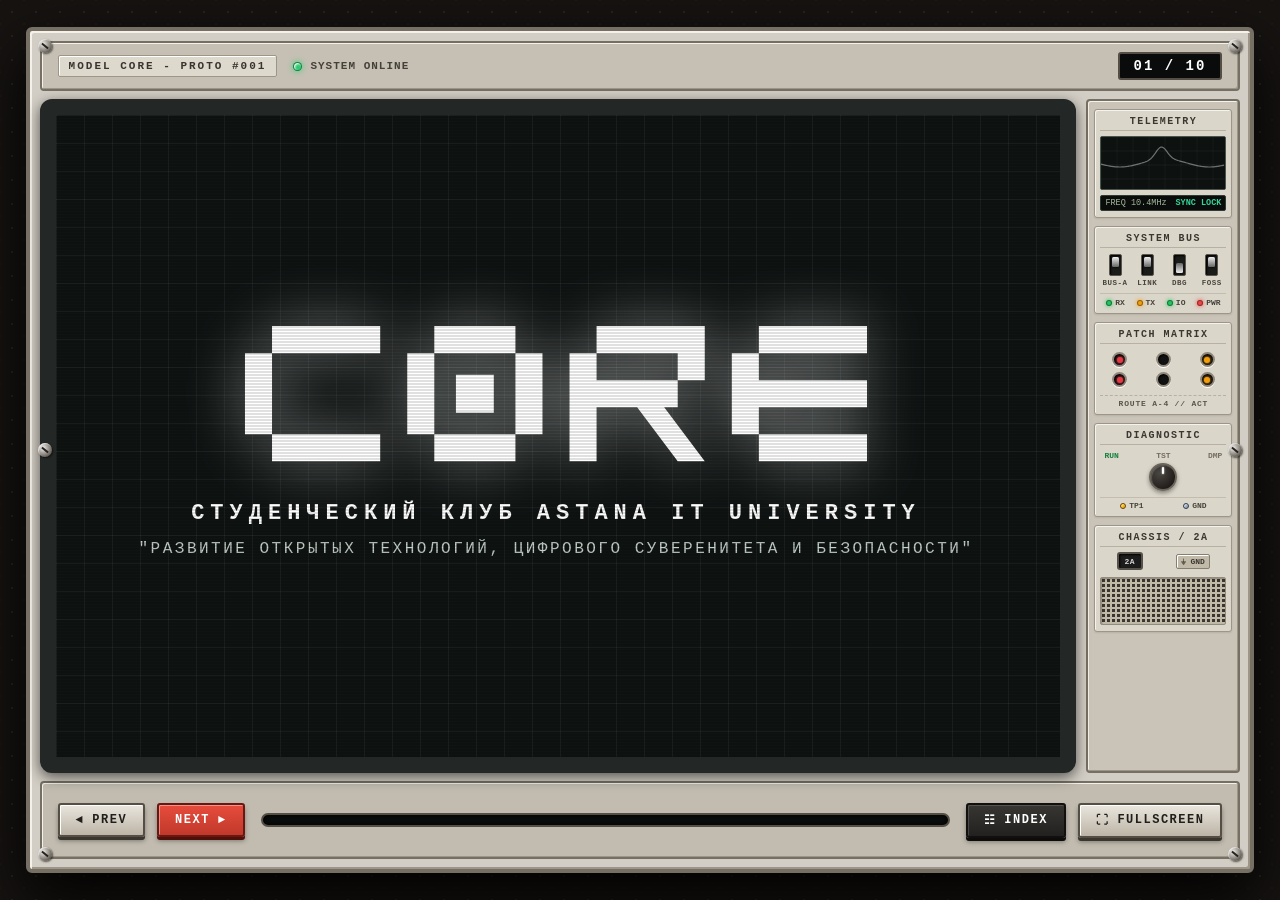
<file: activities/club_introduction/index.html>
<!DOCTYPE html>
<html lang="en">
<head>
  <meta charset="UTF-8">
  <meta name="viewport" content="width=device-width, initial-scale=1.0">
  <title>CORE AITU // Mainframe Introduction Presentation</title>
  <!-- Embedded stylesheet; edit presentation styles here. -->
  <style id="presentation-styles">
/* ==========================================================================
   CORE AITU RETRO-MAINFRAME PRESENTATION STYLESHEET (v2)
   Faithful to reference mainframe hardware:
   - Heavy industrial beige/grey cabinet with rivets, vents, and red rotary knobs
   - Bulky extruded CRT monitor bezel (no obstructive corner shadows)
   - High-contrast Monochrome White & Slate Black terminal display
   - Signal Red telemetry accents
   - Clean, crisp, ultra-readable monospace typography
   ========================================================================== */

:root {
  /* Industrial Chassis */
  --c-case-bg: #d3cec5;
  --c-case-dark: #b8b2a7;
  --c-case-border: #756f64;
  --c-case-seam: #5a544a;
  --c-bevel-light: #f4f1ea;
  --c-bevel-dark: #9c9588;

  /* CRT Screen Theme (Black & White / Slate Palette) */
  --c-crt-bg: #0f1413;
  --c-crt-grid: rgba(255, 255, 255, 0.05);
  --c-crt-grid-subtle: rgba(180, 210, 200, 0.04);
  --c-crt-white: #ffffff;
  --c-crt-text-dim: #c5d1cb;
  --c-crt-muted: #7e8f87;
  --c-crt-border: rgba(255, 255, 255, 0.22);
  --c-crt-border-subtle: rgba(255, 255, 255, 0.12);

  /* Hardware Accents */
  --c-red: #d63031;
  --c-red-bright: #e63946;
  --c-red-dark: #8b1e1f;
  --c-led-green: #2ecc71;
  --c-screw: #6a645c;

  /* Typography */
  --font-mono: "Consolas", "Courier New", "Liberation Mono", monospace;
}

* {
  box-sizing: border-box;
  margin: 0;
  padding: 0;
  user-select: none;
}

html, body {
  width: 100%;
  height: 100%;
  overflow: hidden;
  background-color: #161311;
  background-image: 
    radial-gradient(#27221e 1px, transparent 1px),
    radial-gradient(#1c1815 1px, #161311 1px);
  background-size: 24px 24px;
  background-position: 0 0, 12px 12px;
  font-family: var(--font-mono);
  color: var(--c-crt-white);
  display: flex;
  align-items: center;
  justify-content: center;
}

/* ==========================================================================
   Mainframe Cabinet Assembly (Responsive 16:9 Frame)
   ========================================================================== */
#mainframe-app {
  width: 96vw;
  height: 94vh;
  max-width: 1740px;
  max-height: 980px;
  position: relative;
  display: flex;
  flex-direction: column;
  background: var(--c-case-bg);
  border: 4px solid var(--c-case-border);
  box-shadow: 
    0 25px 60px rgba(0, 0, 0, 0.9),
    inset 2px 2px 0 var(--c-bevel-light),
    inset -2px -2px 0 var(--c-bevel-dark);
  border-radius: 6px;
  padding: 10px;
  overflow: hidden;
}

/* Industrial Slotted Screws / Rivets */
.screw {
  position: absolute;
  width: 14px;
  height: 14px;
  border-radius: 50%;
  background: radial-gradient(circle at 35% 35%, #f0ede8, var(--c-screw) 70%, #2b2824);
  box-shadow: inset 1px 1px 1px #ffffffaa, 1px 1px 2px rgba(0, 0, 0, 0.6);
  z-index: 100;
}
.screw::after {
  content: "";
  position: absolute;
  top: 6px;
  left: 3px;
  width: 8px;
  height: 2px;
  background: #25221e;
  transform: rotate(40deg);
}
.screw.top-left { top: 8px; left: 8px; }
.screw.top-right { top: 8px; right: 8px; }
.screw.bottom-left { bottom: 8px; left: 8px; }
.screw.bottom-right { bottom: 8px; right: 8px; }
.screw.mid-left { top: 50%; left: 8px; transform: translateY(-50%); }
.screw.mid-right { top: 50%; right: 8px; transform: translateY(-50%); }

/* ==========================================================================
   Cabinet Header Strip
   ========================================================================== */
.mainframe-header {
  height: 50px;
  background: #c6c0b4;
  border: 2px solid var(--c-case-border);
  border-radius: 4px;
  display: flex;
  align-items: center;
  justify-content: space-between;
  padding: 0 16px;
  margin-bottom: 8px;
  box-shadow: inset 1px 1px 0 var(--c-bevel-light), inset -1px -1px 0 var(--c-bevel-dark);
}

.header-left {
  display: flex;
  align-items: center;
  gap: 16px;
}

.model-plate {
  font-size: 11px;
  letter-spacing: 2px;
  font-weight: 700;
  color: #38342f;
  background: #ded9cd;
  padding: 4px 10px;
  border: 1px solid #9c9588;
  border-radius: 2px;
  box-shadow: inset 1px 1px 0 #fff;
  text-transform: uppercase;
}

.system-status {
  display: flex;
  align-items: center;
  gap: 8px;
  font-size: 11px;
  color: #454039;
  font-weight: 700;
  letter-spacing: 1px;
}

.led-indicator {
  width: 9px;
  height: 9px;
  border-radius: 50%;
  border: 1px solid rgba(0, 0, 0, 0.4);
}
.led-indicator.online {
  background: var(--c-led-green);
  box-shadow: 0 0 6px var(--c-led-green), inset 1px 1px 2px #fff;
}
.led-indicator.red {
  background: var(--c-red-bright);
  box-shadow: 0 0 6px var(--c-red-bright), inset 1px 1px 2px #fff;
}

.header-center {
  display: flex;
  align-items: center;
}

.brand-badge {
  font-size: 16px;
  font-weight: 900;
  letter-spacing: 4px;
  color: #1e1b18;
  background: #dbd5c9;
  padding: 4px 18px;
  border: 2px solid #544e45;
  border-radius: 3px;
  box-shadow: 0 1px 3px rgba(0,0,0,0.15);
}
.brand-badge span {
  color: var(--c-red-bright);
}

.header-right {
  display: flex;
  align-items: center;
  gap: 14px;
}

.slide-counter-display {
  background: #090c0b;
  color: #ffffff;
  border: 2px solid #544e45;
  border-radius: 3px;
  padding: 4px 14px;
  font-size: 14px;
  letter-spacing: 2px;
  font-weight: bold;
}

/* ==========================================================================
   Cabinet Midsection (Wings + Center Bulky CRT)
   ========================================================================== */
.mainframe-body {
  flex: 1;
  display: flex;
  gap: 10px;
  min-height: 0;
  position: relative;
}

/* Side Hardware Panel (Telemetry, Inputs, Ventilation on Right Side) */
.mainframe-wing {
  width: 154px;
  background: #cac4b8;
  border: 2px solid var(--c-case-border);
  border-radius: 4px;
  padding: 8px 6px;
  display: flex;
  flex-direction: column;
  justify-content: flex-start;
  gap: 8px;
  box-shadow: inset 1px 1px 0 var(--c-bevel-light), inset -1px -1px 0 var(--c-bevel-dark);
  overflow-y: auto;
}

.wing-module {
  background: #dbd6ca;
  border: 1px solid #9c9588;
  border-radius: 3px;
  padding: 6px 5px;
  display: flex;
  flex-direction: column;
  gap: 5px;
  box-shadow: inset 1px 1px 0 rgba(255,255,255,0.7), 0 1px 2px rgba(0,0,0,0.1);
}

.module-title {
  font-size: 10px;
  font-weight: 700;
  letter-spacing: 1.5px;
  color: #3b3731;
  text-transform: uppercase;
  border-bottom: 1px solid #b8b1a3;
  padding-bottom: 3px;
  text-align: center;
}

.wing-canvas {
  width: 100%;
  height: 54px;
  background: #0d1210;
  border: 1px solid #4a544e;
  border-radius: 2px;
  display: block;
}

/* Module 1: Telemetry Frequency Readout */
.telemetry-readout {
  display: flex;
  justify-content: space-between;
  font-size: 8.5px;
  font-family: var(--font-mono);
  background: #090c0a;
  color: #a3b899;
  padding: 2px 4px;
  border-radius: 2px;
  border: 1px solid #2e3b33;
}
.readout-lock {
  color: #34d399;
  font-weight: bold;
}

/* Module 2: System Bus Toggle Switch Bank */
.bus-toggle-grid {
  display: grid;
  grid-template-columns: repeat(4, 1fr);
  gap: 3px;
  margin: 1px 0;
}

.toggle-item {
  display: flex;
  flex-direction: column;
  align-items: center;
  gap: 3px;
}

.toggle-switch {
  width: 13px;
  height: 22px;
  background: #1a1c1a;
  border: 1px solid #5a554c;
  border-radius: 2px;
  position: relative;
  box-shadow: inset 1px 1px 2px #000;
}

.toggle-switch::after {
  content: "";
  position: absolute;
  width: 7px;
  height: 10px;
  background: linear-gradient(180deg, #f0f0f0 0%, #aaa 50%, #666 100%);
  border-radius: 1.5px;
  left: 2px;
  box-shadow: 0 1px 2px rgba(0,0,0,0.5);
}

.toggle-switch.switch-up::after {
  top: 2px;
}

.toggle-switch.switch-down::after {
  bottom: 2px;
  background: linear-gradient(180deg, #666 0%, #aaa 50%, #f0f0f0 100%);
}

.toggle-label {
  font-size: 7.5px;
  font-weight: 700;
  color: #4a453d;
  font-family: var(--font-mono);
  letter-spacing: 0.5px;
}

/* Status LEDs */
.bus-led-row {
  display: flex;
  justify-content: space-around;
  align-items: center;
  border-top: 1px solid #c4bdaf;
  padding-top: 4px;
}

.mini-led-unit {
  display: flex;
  align-items: center;
  gap: 3px;
  font-size: 8px;
  font-weight: 700;
  color: #454039;
  font-family: var(--font-mono);
}

.mini-led {
  width: 6px;
  height: 6px;
  border-radius: 50%;
  border: 1px solid rgba(0,0,0,0.4);
}
.mini-led.led-green {
  background: #22c55e;
  box-shadow: 0 0 4px #22c55e;
}
.mini-led.led-amber {
  background: #f59e0b;
  box-shadow: 0 0 4px #f59e0b;
}
.mini-led.led-red {
  background: #ef4444;
  box-shadow: 0 0 4px #ef4444;
}

/* Module 3: Patch Matrix */
.patch-matrix-grid {
  display: grid;
  grid-template-columns: repeat(3, 1fr);
  gap: 5px;
  justify-items: center;
  padding: 3px 0;
}

.patch-socket {
  width: 15px;
  height: 15px;
  border-radius: 50%;
  background: #111;
  border: 2px solid #8e877a;
  box-shadow: inset 1px 1px 2px #000, 0 1px 0 #fff;
  position: relative;
}

.patch-socket.wired-red::after {
  content: "";
  position: absolute;
  top: 2.5px;
  left: 2.5px;
  width: 6px;
  height: 6px;
  border-radius: 50%;
  background: var(--c-red-bright);
  box-shadow: 0 0 3px var(--c-red-bright);
}

.patch-socket.wired-amber::after {
  content: "";
  position: absolute;
  top: 2.5px;
  left: 2.5px;
  width: 6px;
  height: 6px;
  border-radius: 50%;
  background: #f59e0b;
  box-shadow: 0 0 3px #f59e0b;
}

.patch-routing-text {
  font-size: 8px;
  font-family: var(--font-mono);
  font-weight: 700;
  color: #5a544a;
  text-align: center;
  letter-spacing: 0.8px;
  border-top: 1px dashed #b8b1a3;
  padding-top: 3px;
}

/* Module 4: Diagnostic Rotary Selector & Test Points */
.rotary-dial-container {
  display: flex;
  flex-direction: column;
  align-items: center;
  gap: 3px;
  padding: 1px 0;
}

.rotary-labels {
  display: flex;
  justify-content: space-between;
  width: 100%;
  font-size: 8px;
  font-weight: 700;
  font-family: var(--font-mono);
  color: #736c61;
  padding: 0 4px;
}
.dial-mark.active {
  color: #15803d;
  font-weight: 900;
}

.rotary-knob {
  width: 28px;
  height: 28px;
  border-radius: 50%;
  background: radial-gradient(circle at 35% 35%, #4a4742, #211e1c 70%, #121110);
  border: 2px solid #6b6459;
  box-shadow: 0 2px 4px rgba(0,0,0,0.4), inset 1px 1px 1px rgba(255,255,255,0.2);
  position: relative;
}

.knob-pointer {
  position: absolute;
  top: 2px;
  left: 50%;
  transform: translateX(-50%);
  width: 2px;
  height: 7px;
  background: #ffffff;
  border-radius: 1px;
  box-shadow: 0 0 2px #fff;
}

.test-points-row {
  display: flex;
  justify-content: space-around;
  width: 100%;
  border-top: 1px solid #c4bdaf;
  padding-top: 3px;
}

.test-point {
  display: flex;
  align-items: center;
  gap: 3px;
  font-size: 8px;
  font-family: var(--font-mono);
  font-weight: 700;
  color: #4a453d;
}

.tp-pin {
  width: 6px;
  height: 6px;
  border-radius: 50%;
  background: #eab308;
  border: 1px solid #713f12;
  box-shadow: inset 1px 1px 1px #fef08a;
}
.tp-pin.gnd {
  background: #94a3b8;
  border-color: #334155;
  box-shadow: inset 1px 1px 1px #e2e8f0;
}

/* Module 5: Chassis Fuse Bay & Cooling Grille */
.fuse-chassis-row {
  display: flex;
  justify-content: space-around;
  align-items: center;
  margin-bottom: 2px;
}

.fuse-socket {
  display: flex;
  align-items: center;
  justify-content: center;
  width: 26px;
  height: 18px;
  background: #1c1c1c;
  border: 2px solid #575249;
  border-radius: 3px;
  box-shadow: inset 1px 1px 2px #000;
}

.fuse-cap {
  font-size: 8px;
  font-family: var(--font-mono);
  font-weight: bold;
  color: #d4d4d4;
  letter-spacing: 0.5px;
}

.ground-lug {
  font-size: 8px;
  font-family: var(--font-mono);
  font-weight: bold;
  color: #3b3731;
  background: #c2baa9;
  border: 1px solid #857e72;
  padding: 2px 4px;
  border-radius: 2px;
  box-shadow: inset 1px 1px 0 #fff;
}

/* Perforated Dot Matrix Grille */
.perforated-grille {
  height: 48px;
  background-color: #c0baa9;
  background-image: radial-gradient(#3a362f 1.5px, transparent 1.5px);
  background-size: 5px 5px;
  border: 1px solid #928b7e;
  border-radius: 2px;
  box-shadow: inset 1px 1px 2px rgba(0,0,0,0.3);
}

/* ==========================================================================
   Bulky Molded CRT Monitor Bezel (Extruded & Chamfered Frame)
   No dark corner shadows - 100% clean legibility
   ========================================================================== */
.crt-unit {
  flex: 1;
  background: #1a1e1d;
  /* Bulky molded physical frame with highlight bevel on top/left, shadow on bottom/right */
  border: 16px solid #232827;
  border-radius: 12px;
  position: relative;
  overflow: hidden;
  box-shadow: 
    0 4px 14px rgba(0, 0, 0, 0.6),
    inset 2px 2px 0 #3a4240,
    inset -2px -2px 0 #121615;
  display: flex;
  flex-direction: column;
}

/* Subtle CRT scanline overlay only (NO dark corner shadows!) */
.crt-unit::before {
  content: " ";
  display: block;
  position: absolute;
  top: 0; left: 0; bottom: 0; right: 0;
  background: linear-gradient(rgba(255, 255, 255, 0) 50%, rgba(0, 0, 0, 0.12) 50%);
  background-size: 100% 3px;
  pointer-events: none;
  z-index: 20;
}

/* CRT Slide-Change Settled Phosphor Transition (calm & subtle) */
@keyframes crt-settle {
  0%   { opacity: 0.82; filter: brightness(1.15); }
  60%  { opacity: 0.95; filter: brightness(1.05); }
  100% { opacity: 1; filter: brightness(1); }
}

@keyframes crt-scanline-sweep {
  0%   { transform: translateY(-100%); opacity: 0.3; }
  100% { transform: translateY(220%); opacity: 0; }
}

.crt-transition .crt-screen-inner {
  animation: crt-settle 0.22s ease-out;
}

.crt-transition::after {
  content: "";
  position: absolute;
  left: 0; right: 0;
  height: 24px;
  background: linear-gradient(transparent, rgba(255, 255, 255, 0.08) 50%, transparent);
  animation: crt-scanline-sweep 0.22s ease-out;
  pointer-events: none;
  z-index: 30;
}

/* Clean Slate Screen Inner */
.crt-screen-inner {
  flex: 1;
  background-color: var(--c-crt-bg);
  background-image: 
    linear-gradient(var(--c-crt-grid) 1px, transparent 1px),
    linear-gradient(90deg, var(--c-crt-grid) 1px, transparent 1px);
  background-size: 28px 28px;
  position: relative;
  overflow: hidden;
  display: flex;
  flex-direction: column;
  padding: 18px 22px;
}

/* ==========================================================================
   Slide Viewport & Crisp White Typography
   ========================================================================== */
.slide-viewport {
  flex: 1;
  position: relative;
  overflow-y: auto;
  overflow-x: hidden;
  padding-right: 4px;
}

.slide-viewport::-webkit-scrollbar {
  width: 5px;
}
.slide-viewport::-webkit-scrollbar-track {
  background: rgba(0, 0, 0, 0.3);
}
.slide-viewport::-webkit-scrollbar-thumb {
  background: rgba(255, 255, 255, 0.2);
  border-radius: 2px;
}
.slide-viewport::-webkit-scrollbar-thumb:hover {
  background: rgba(255, 255, 255, 0.4);
}

.slide-item {
  display: none;
  height: 100%;
  flex-direction: column;
  opacity: 0;
  transform: translateY(4px);
  transition: opacity 0.22s ease, transform 0.22s ease;
}

.slide-item.active {
  display: flex;
  opacity: 1;
  transform: translateY(0);
}

/* Slide Header Bar (Crisp White & Minimalist) */
.slide-top-header {
  display: flex;
  justify-content: space-between;
  align-items: baseline;
  border-bottom: 1px solid var(--c-crt-border);
  padding-bottom: 8px;
  margin-bottom: 16px;
}

.slide-title-main {
  font-size: 26px;
  letter-spacing: 3px;
  font-weight: 700;
  color: var(--c-crt-white);
  text-transform: uppercase;
}

.slide-top-meta {
  display: flex;
  align-items: center;
  gap: 16px;
}

.slide-category-tag {
  font-size: 13px;
  letter-spacing: 2px;
  color: var(--c-crt-muted);
  text-transform: uppercase;
}

.slide-num-tag {
  font-size: 15px;
  font-weight: bold;
  letter-spacing: 2px;
  color: var(--c-crt-white);
  background: rgba(255, 255, 255, 0.08);
  border: 1px solid var(--c-crt-border);
  padding: 3px 12px;
  border-radius: 2px;
}

/* Layout Grids */
.slide-grid-2col {
  display: grid;
  grid-template-columns: 1fr 1fr;
  gap: 20px;
  flex: 1;
  align-items: stretch;
}

.slide-grid-3col {
  display: grid;
  grid-template-columns: repeat(3, 1fr);
  gap: 16px;
  flex: 1;
}

.slide-grid-4col {
  display: grid;
  grid-template-columns: repeat(4, 1fr);
  gap: 14px;
  flex: 1;
}

/* Crisp White Technical Panels */
.crt-panel {
  background: rgba(22, 28, 26, 0.85);
  border: 1px solid var(--c-crt-border);
  border-radius: 3px;
  padding: 16px;
  display: flex;
  flex-direction: column;
  position: relative;
}

.crt-panel.highlight {
  border-color: rgba(255, 255, 255, 0.4);
  background: rgba(26, 34, 31, 0.9);
}

.panel-header {
  display: flex;
  justify-content: space-between;
  align-items: center;
  border-bottom: 1px solid var(--c-crt-border-subtle);
  padding-bottom: 6px;
  margin-bottom: 10px;
}

.panel-title {
  font-size: 15px;
  letter-spacing: 1.5px;
  color: var(--c-crt-white);
  font-weight: 700;
  text-transform: uppercase;
}

.panel-tag {
  font-size: 11px;
  color: var(--c-crt-muted);
  border: 1px solid var(--c-crt-border-subtle);
  padding: 2px 7px;
  border-radius: 2px;
  text-transform: uppercase;
}

.crt-text {
  font-size: 16px;
  line-height: 1.6;
  color: var(--c-crt-text-dim);
  letter-spacing: 0.5px;
}

.crt-text strong {
  color: var(--c-crt-white);
}

.crt-list {
  list-style: none;
  display: flex;
  flex-direction: column;
  gap: 10px;
  margin-top: 6px;
}

.crt-list li {
  font-size: 15px;
  line-height: 1.5;
  color: var(--c-crt-text-dim);
  display: flex;
  align-items: flex-start;
  gap: 10px;
}

.crt-list li::before {
  content: "■";
  color: var(--c-red-bright);
  font-size: 9px;
  margin-top: 6px;
}

/* Stat Metrics (White on Black) */
.stat-metric-box {
  display: flex;
  flex-direction: column;
  align-items: center;
  justify-content: center;
  text-align: center;
  padding: 16px 10px;
  background: rgba(18, 23, 22, 0.9);
  border: 1px solid var(--c-crt-border);
  border-radius: 3px;
}

.stat-number {
  font-size: 42px;
  font-weight: 800;
  color: var(--c-crt-white);
  letter-spacing: 1px;
}

.stat-label {
  font-size: 13px;
  color: var(--c-crt-muted);
  letter-spacing: 1.5px;
  text-transform: uppercase;
  margin-top: 8px;
}

/* 3D Canvas Containers inside CRT */
.three-canvas-container {
  width: 100%;
  height: 100%;
  min-height: 200px;
  position: relative;
  background: #0b0f0e;
  border: 1px solid var(--c-crt-border);
  border-radius: 3px;
  overflow: hidden;
}

.three-canvas-container canvas {
  width: 100% !important;
  height: 100% !important;
  display: block;
}

.canvas-overlay-label {
  position: absolute;
  top: 8px;
  left: 10px;
  font-size: 11px;
  letter-spacing: 1.5px;
  color: var(--c-crt-muted);
  background: rgba(11, 15, 14, 0.85);
  padding: 3px 10px;
  border: 1px solid var(--c-crt-border-subtle);
  z-index: 5;
  text-transform: uppercase;
}

/* Roadmap & Timeline with Signal Red Nodes */
.roadmap-timeline {
  display: flex;
  flex-direction: column;
  gap: 16px;
  position: relative;
  padding-left: 20px;
}

.roadmap-timeline::before {
  content: "";
  position: absolute;
  top: 8px;
  bottom: 8px;
  left: 5px;
  width: 2px;
  background: var(--c-crt-border);
}

.timeline-step {
  position: relative;
}

.timeline-step::before {
  content: "";
  position: absolute;
  top: 4px;
  left: -20px;
  width: 10px;
  height: 10px;
  border-radius: 50%;
  background: #444;
  border: 2px solid #fff;
}

.timeline-step.active::before {
  background: var(--c-red-bright);
  box-shadow: 0 0 8px var(--c-red-bright);
}

.step-phase {
  font-size: 15px;
  font-weight: 700;
  color: var(--c-crt-white);
  letter-spacing: 1px;
}

.step-desc {
  font-size: 14px;
  color: var(--c-crt-text-dim);
  margin-top: 4px;
  line-height: 1.4;
}

/* ==========================================================================
   Slide 1 Hero Title Presentation Layout
   ========================================================================== */
.hero-slide-container {
  height: 100%;
  display: flex;
  flex-direction: column;
  justify-content: center;
  align-items: center;
  padding: 40px 30px;
  box-sizing: border-box;
}

.hero-main-banner {
  display: flex;
  flex-direction: column;
  align-items: center;
  text-align: center;
  width: 100%;
}

.hero-logo-svg {
  width: 644px;
  max-width: 95%;
  height: auto;
  filter: drop-shadow(0 0 28px rgba(255, 255, 255, 0.5));
  margin-bottom: 28px;
}

.hero-subtitle {
  font-size: 22px;
  font-weight: 800;
  letter-spacing: 6px;
  color: #ffffff;
  text-transform: uppercase;
}

.hero-motto {
  font-size: 16px;
  letter-spacing: 2.5px;
  color: var(--c-crt-text-dim);
  margin-top: 14px;
}

/* ==========================================================================
   Slide 9: Large Metric Cards & Guarantees Dashboard
   ========================================================================== */
.stats-dashboard-container {
  height: 100%;
  display: flex;
  flex-direction: column;
  gap: 16px;
}

.stats-metrics-row {
  display: grid;
  grid-template-columns: repeat(4, 1fr);
  gap: 14px;
}

.stat-metric-card {
  background: rgba(22, 28, 26, 0.95);
  border: 1.5px solid rgba(255, 255, 255, 0.22);
  border-top: 4px solid var(--c-red-bright);
  border-radius: 4px;
  padding: 20px 14px;
  display: flex;
  flex-direction: column;
  align-items: center;
  justify-content: center;
  text-align: center;
  box-shadow: inset 1px 1px 0 rgba(255, 255, 255, 0.08), 0 4px 12px rgba(0, 0, 0, 0.4);
}

.stat-card-top {
  display: flex;
  align-items: center;
  justify-content: space-between;
  width: 100%;
  margin-bottom: 8px;
  padding: 0 4px;
}

.stat-card-badge {
  font-size: 10px;
  font-family: var(--font-mono);
  color: var(--c-crt-muted);
  letter-spacing: 1.5px;
  font-weight: 700;
}

.stat-card-dot {
  width: 6px;
  height: 6px;
  border-radius: 50%;
  background: var(--c-led-green);
  box-shadow: 0 0 5px var(--c-led-green);
}

.stat-number {
  font-size: 44px;
  font-weight: 900;
  letter-spacing: 2px;
  line-height: 1;
  color: #ffffff;
  font-family: var(--font-mono);
  text-shadow: 0 0 16px rgba(255, 255, 255, 0.45);
  margin: 6px 0 10px 0;
}

.stat-label {
  font-size: 12.5px;
  font-weight: 700;
  color: #d0d8d4;
  letter-spacing: 1.2px;
  text-transform: uppercase;
  line-height: 1.4;
}

.stats-guarantees-grid {
  flex: 1;
  display: grid;
  grid-template-columns: repeat(3, 1fr);
  gap: 14px;
  min-height: 0;
}

.stat-guarantee-card {
  display: flex;
  flex-direction: column;
  justify-content: flex-start;
  padding: 18px 20px;
}

.stat-guarantee-footer {
  font-size: 11px;
  font-family: var(--font-mono);
  font-weight: 700;
  color: var(--c-red-bright);
  letter-spacing: 1.2px;
  border-top: 1px dashed var(--c-crt-border-subtle);
  padding-top: 10px;
  margin-top: 10px;
}

/* Monospace Track Tags on Slide 4 */
.track-tag-badge {
  font-family: var(--font-mono);
  font-size: 12px;
  font-weight: 700;
  color: #ffffff;
  background: rgba(230, 57, 41, 0.15);
  border: 1px solid rgba(230, 57, 41, 0.35);
  padding: 2px 8px;
  border-radius: 2px;
  letter-spacing: 1px;
}

/* ==========================================================================
   Cabinet Bottom Controls (Mechanical Push Buttons & Red Knob)
   ========================================================================== */
.mainframe-controls {
  height: 78px;
  background: #c2bcb0;
  border: 2px solid var(--c-case-border);
  border-radius: 4px;
  margin-top: 8px;
  padding: 6px 16px;
  display: flex;
  align-items: center;
  justify-content: space-between;
  box-shadow: inset 1px 1px 0 var(--c-bevel-light), inset -1px -1px 0 var(--c-bevel-dark);
}

.control-cluster {
  display: flex;
  align-items: center;
  gap: 12px;
}

/* Mechanical Push Buttons */
.mech-btn {
  background: linear-gradient(180deg, #eae6de, #bcb4a6);
  border: 2px solid #544e45;
  border-radius: 3px;
  box-shadow: 
    0 3px 0 #3a362f,
    0 4px 5px rgba(0, 0, 0, 0.35),
    inset 1px 1px 0 #ffffff;
  color: #211e1b;
  font-family: var(--font-mono);
  font-size: 12px;
  font-weight: 700;
  letter-spacing: 1.5px;
  padding: 8px 16px;
  cursor: pointer;
  display: flex;
  align-items: center;
  gap: 8px;
  transition: transform 0.08s ease, box-shadow 0.08s ease;
}

.mech-btn:hover {
  background: linear-gradient(180deg, #f2efe8, #c6beb0);
}

.mech-btn:active {
  transform: translateY(2px);
  box-shadow: 
    0 1px 0 #3a362f,
    0 2px 3px rgba(0, 0, 0, 0.4),
    inset 0 1px 2px rgba(0, 0, 0, 0.3);
}

.mech-btn.btn-red {
  background: linear-gradient(180deg, #e74c3c, #c0392b);
  color: #ffffff;
  border-color: #6a1711;
  box-shadow: 0 3px 0 #4f100a, 0 4px 5px rgba(0,0,0,0.35), inset 1px 1px 0 rgba(255,255,255,0.4);
}
.mech-btn.btn-red:hover {
  background: linear-gradient(180deg, #ec6456, #cb4335);
}
.mech-btn.btn-red:active {
  transform: translateY(2px);
  box-shadow: 0 1px 0 #4f100a, 0 2px 3px rgba(0,0,0,0.4);
}

.mech-btn.btn-dark {
  background: linear-gradient(180deg, #383633, #22211f);
  color: #ffffff;
  border-color: #11100f;
  box-shadow: 0 3px 0 #0d0c0b, 0 4px 5px rgba(0,0,0,0.35), inset 1px 1px 0 rgba(255,255,255,0.15);
}
.mech-btn.btn-dark:hover {
  background: linear-gradient(180deg, #474541, #2e2c29);
}
.mech-btn.btn-dark:active {
  transform: translateY(2px);
  box-shadow: 0 1px 0 #0d0c0b, 0 2px 3px rgba(0,0,0,0.4);
}

/* Progress Rail */
.slide-rail-track {
  flex: 1;
  margin: 0 16px;
  height: 14px;
  background: #0a0e0d;
  border: 2px solid #544e45;
  border-radius: 7px;
  padding: 2px;
  position: relative;
  box-shadow: inset 0 0 6px #000;
}

.slide-rail-fill {
  height: 100%;
  background: linear-gradient(90deg, #888888, #ffffff);
  border-radius: 4px;
  transition: width 0.25s ease;
  box-shadow: 0 0 4px #ffffff;
  width: 0%;
}

/* ==========================================================================
   Slide Matrix Modal (Jump to any slide)
   ========================================================================== */
.slide-matrix-overlay {
  display: none;
  position: absolute;
  top: 0; left: 0; right: 0; bottom: 0;
  background: rgba(15, 20, 19, 0.97);
  z-index: 50;
  padding: 30px;
  flex-direction: column;
}

.slide-matrix-overlay.open {
  display: flex;
}

.matrix-header {
  display: flex;
  justify-content: space-between;
  align-items: center;
  border-bottom: 2px solid #ffffff;
  padding-bottom: 10px;
  margin-bottom: 20px;
}

.matrix-title {
  font-size: 16px;
  letter-spacing: 3px;
  color: #ffffff;
  font-weight: 700;
  text-transform: uppercase;
}

.matrix-grid {
  display: grid;
  grid-template-columns: repeat(4, 1fr);
  gap: 14px;
  flex: 1;
  overflow-y: auto;
}

.matrix-card {
  background: rgba(25, 33, 30, 0.9);
  border: 1px solid var(--c-crt-border);
  border-radius: 3px;
  padding: 12px;
  cursor: pointer;
  transition: all 0.15s ease;
  display: flex;
  flex-direction: column;
  justify-content: space-between;
}

.matrix-card:hover {
  background: rgba(35, 48, 44, 1);
  border-color: #ffffff;
  transform: translateY(-2px);
  box-shadow: 0 0 10px rgba(255, 255, 255, 0.2);
}

.matrix-card.current {
  border-color: var(--c-red-bright);
  box-shadow: 0 0 8px rgba(230, 57, 70, 0.6);
}

.matrix-card-num {
  font-size: 11px;
  color: var(--c-red-bright);
  font-weight: 700;
}

.matrix-card-title {
  font-size: 12px;
  color: #ffffff;
  font-weight: 700;
  margin: 6px 0;
}

.matrix-card-desc {
  font-size: 10px;
  color: var(--c-crt-muted);
}

/* ==========================================================================
   Slide 4: Horizontal Model 3D Hero Wardrobe & Pedestal (Dota 2 / GTA style)
   ========================================================================== */
.horizontal-hero-layout {
  display: grid;
  grid-template-columns: 1.15fr 0.85fr;
  gap: 16px;
  height: 100%;
}

.hero-stage-panel {
  display: flex;
  flex-direction: column;
  padding: 12px 14px;
  min-height: 0;
  gap: 8px;
}

.hero-selector-strip {
  display: grid;
  grid-template-columns: repeat(6, 1fr);
  gap: 6px;
  background: rgba(0, 0, 0, 0.4);
  padding: 6px;
  border-radius: 4px;
  border: 1px solid rgba(255, 255, 255, 0.12);
}

.hero-tab-btn {
  background: rgba(255, 255, 255, 0.04);
  border: 1px solid rgba(255, 255, 255, 0.2);
  border-radius: 2px;
  padding: 6px 4px;
  color: #a3b3aa;
  cursor: pointer;
  display: flex;
  flex-direction: column;
  align-items: center;
  justify-content: center;
  transition: all 0.15s ease;
  outline: none;
}

.hero-tab-btn:hover {
  background: rgba(255, 255, 255, 0.12);
  border-color: rgba(255, 255, 255, 0.5);
  color: #ffffff;
}

.hero-tab-btn.active {
  background: rgba(230, 57, 41, 0.2);
  border-color: var(--c-red-bright);
  color: #ffffff;
  box-shadow: 0 0 10px rgba(230, 57, 41, 0.4), inset 0 0 6px rgba(230, 57, 41, 0.3);
}

.hero-tab-num {
  font-family: var(--font-mono);
  font-size: 10px;
  font-weight: 900;
  letter-spacing: 1px;
  opacity: 0.75;
}

.hero-tab-btn.active .hero-tab-num {
  color: var(--c-red-bright);
  opacity: 1;
}

.hero-tab-title {
  font-family: var(--font-mono);
  font-size: 10.5px;
  font-weight: 800;
  letter-spacing: 0.5px;
  text-transform: uppercase;
  margin-top: 2px;
}

.hero-canvas-stage {
  flex: 1;
  min-height: 240px;
  position: relative;
  background: #090d0b;
  border: 1px solid rgba(255, 255, 255, 0.16);
  border-radius: 4px;
  overflow: hidden;
}

.hero-nav-bar {
  display: flex;
  align-items: center;
  justify-content: space-between;
  gap: 12px;
  padding: 6px 0;
}

.hero-nav-btn {
  background: rgba(255, 255, 255, 0.06);
  border: 1.5px solid rgba(255, 255, 255, 0.3);
  color: #ffffff;
  font-family: var(--font-mono);
  font-size: 11.5px;
  font-weight: 900;
  letter-spacing: 1.5px;
  padding: 7px 14px;
  border-radius: 3px;
  cursor: pointer;
  display: flex;
  align-items: center;
  gap: 6px;
  transition: all 0.15s ease;
}

.hero-nav-btn:hover {
  background: rgba(230, 57, 41, 0.25);
  border-color: var(--c-red-bright);
  box-shadow: 0 0 8px rgba(230, 57, 41, 0.4);
}

.hero-nav-btn:active {
  transform: translateY(1px);
}

.nav-arrow {
  color: var(--c-red-bright);
  font-weight: bold;
}

.hero-active-badge {
  display: flex;
  align-items: center;
  gap: 8px;
  font-family: var(--font-mono);
  font-size: 11px;
}

.indicator-label {
  color: var(--c-crt-muted);
  font-weight: 700;
}

.indicator-code {
  color: #22c55e;
  font-weight: 900;
  letter-spacing: 1px;
  background: rgba(34, 197, 94, 0.12);
  border: 1px solid rgba(34, 197, 94, 0.35);
  padding: 2px 6px;
  border-radius: 2px;
}

.hero-dossier-col {
  display: flex;
  flex-direction: column;
  gap: 10px;
  height: 100%;
}

.hero-dossier-card {
  transition: opacity 0.15s ease;
}

/* ==========================================================================
   Responsive Adaptations
   ========================================================================== */
@media (max-width: 1100px) {
  .mainframe-wing {
    display: none;
  }
  .slide-grid-4col {
    grid-template-columns: repeat(2, 1fr);
  }
}

@media (max-width: 768px) {
  #mainframe-app {
    width: 100vw;
    height: 100vh;
    border-radius: 0;
    border: none;
    padding: 4px;
  }
  .crt-unit {
    border-width: 8px;
  }
  .slide-grid-2col, .slide-grid-3col {
    grid-template-columns: 1fr;
  }
  .matrix-grid {
    grid-template-columns: repeat(2, 1fr);
  }
}

  </style>
</head>
<body>

  <!-- Mainframe Cabinet Assembly -->
  <div id="mainframe-app">
    <!-- Corner Slotted Screws / Rivets -->
    <div class="screw top-left"></div>
    <div class="screw top-right"></div>
    <div class="screw bottom-left"></div>
    <div class="screw bottom-right"></div>
    <div class="screw mid-left"></div>
    <div class="screw mid-right"></div>

    <!-- Cabinet Header Bar -->
    <header class="mainframe-header">
      <div class="header-left">
        <div class="model-plate">MODEL CORE - PROTO #001</div>
        <div class="system-status">
          <div class="led-indicator online"></div>
          <span>SYSTEM ONLINE</span>
        </div>
      </div>

      <div class="header-right">
        <div class="slide-counter-display" id="slide-counter">01 / 10</div>
      </div>
    </header>

    <!-- Mainframe Midsection (Expanded CRT Monitor + Right Hardware Panel) -->
    <main class="mainframe-body">
      <!-- Expanded Bulky CRT Display Unit (fills left and center) -->
      <section class="crt-unit" aria-label="CRT Presentation Screen">
        <div class="crt-screen-inner">
          <div class="slide-viewport" id="slide-viewport">
            <!-- Slides rendered by the embedded presentation engine and slide data. -->
          </div>
        </div>
      </section>

      <!-- Right Hardware Decoration Panel (Tactile Retro Mainframe Modules) -->
      <aside class="mainframe-wing" aria-label="Hardware Modules">
        <!-- Module 1: Telemetry Oscilloscope & Frequency Display -->
        <div class="wing-module">
          <div class="module-title">TELEMETRY</div>
          <canvas id="wing-osc-1" class="wing-canvas"></canvas>
          <div class="telemetry-readout">
            <span>FREQ 10.4MHz</span>
            <span class="readout-lock">SYNC LOCK</span>
          </div>
        </div>

        <!-- Module 2: System Bus Switch Bank & Status LEDs -->
        <div class="wing-module">
          <div class="module-title">SYSTEM BUS</div>
          <div class="bus-toggle-grid">
            <div class="toggle-item">
              <div class="toggle-switch switch-up"></div>
              <span class="toggle-label">BUS-A</span>
            </div>
            <div class="toggle-item">
              <div class="toggle-switch switch-up"></div>
              <span class="toggle-label">LINK</span>
            </div>
            <div class="toggle-item">
              <div class="toggle-switch switch-down"></div>
              <span class="toggle-label">DBG</span>
            </div>
            <div class="toggle-item">
              <div class="toggle-switch switch-up"></div>
              <span class="toggle-label">FOSS</span>
            </div>
          </div>
          <div class="bus-led-row">
            <div class="mini-led-unit"><div class="mini-led led-green"></div><span>RX</span></div>
            <div class="mini-led-unit"><div class="mini-led led-amber"></div><span>TX</span></div>
            <div class="mini-led-unit"><div class="mini-led led-green"></div><span>IO</span></div>
            <div class="mini-led-unit"><div class="mini-led led-red"></div><span>PWR</span></div>
          </div>
        </div>

        <!-- Module 3: Patch Matrix (Routing Jumper Terminals) -->
        <div class="wing-module">
          <div class="module-title">PATCH MATRIX</div>
          <div class="patch-matrix-grid">
            <div class="patch-socket wired-red" title="CH-1"></div>
            <div class="patch-socket" title="CH-2"></div>
            <div class="patch-socket wired-amber" title="CH-3"></div>
            <div class="patch-socket wired-red" title="CH-4"></div>
            <div class="patch-socket" title="CH-5"></div>
            <div class="patch-socket wired-amber" title="CH-6"></div>
          </div>
          <div class="patch-routing-text">ROUTE A-4 // ACT</div>
        </div>

        <!-- Module 4: Diagnostic Rotary Selector & Test Points -->
        <div class="wing-module">
          <div class="module-title">DIAGNOSTIC</div>
          <div class="rotary-dial-container">
            <div class="rotary-labels">
              <span class="dial-mark active">RUN</span>
              <span class="dial-mark">TST</span>
              <span class="dial-mark">DMP</span>
            </div>
            <div class="rotary-knob">
              <div class="knob-pointer"></div>
            </div>
          </div>
          <div class="test-points-row">
            <div class="test-point"><div class="tp-pin gold"></div><span>TP1</span></div>
            <div class="test-point"><div class="tp-pin gnd"></div><span>GND</span></div>
          </div>
        </div>

        <!-- Module 5: Chassis Ventilation & Fuse Bay -->
        <div class="wing-module">
          <div class="module-title">CHASSIS / 2A</div>
          <div class="fuse-chassis-row">
            <div class="fuse-socket" title="250V 2A Cartridge Fuse">
              <div class="fuse-cap">2A</div>
            </div>
            <div class="ground-lug" title="Chassis Ground">⏚ GND</div>
          </div>
          <div class="perforated-grille"></div>
        </div>
      </aside>
    </main>

    <!-- Bottom Control Console Deck -->
    <footer class="mainframe-controls">
      <!-- Navigation Mechanical Push Buttons -->
      <div class="control-cluster">
        <button id="btn-prev" class="mech-btn" title="Previous Slide [Left Arrow / Backspace]">
          <span>◄</span> PREV
        </button>
        <button id="btn-next" class="mech-btn btn-red" title="Next Slide [Right Arrow / Space]">
          NEXT <span>►</span>
        </button>
      </div>

      <!-- Telemetry Slide Progress Rail (Starts at 0% on page 1) -->
      <div class="slide-rail-track" title="Presentation Progress Rail">
        <div id="slide-progress-fill" class="slide-rail-fill"></div>
      </div>

      <!-- Directory & Fullscreen Controls -->
      <div class="control-cluster">
        <button id="btn-matrix" class="mech-btn btn-dark" title="Open Slide Matrix Directory [Esc]">
          <span>☷</span> INDEX
        </button>
        <button id="btn-fullscreen" class="mech-btn" title="Toggle Fullscreen [F]">
          <span>⛶</span> FULLSCREEN
        </button>
      </div>
    </footer>

    <!-- Slide Matrix Modal Overlay -->
    <div id="slide-matrix-modal" class="slide-matrix-overlay">
      <div class="matrix-header">
        <div class="matrix-title">CORE MAINFRAME // SLIDE DIRECTORY</div>
        <button id="btn-matrix-close" class="mech-btn btn-red">CLOSE [ESC]</button>
      </div>
      <div id="slide-matrix-grid" class="matrix-grid">
        <!-- Rendered dynamically -->
      </div>
    </div>
  </div>

  <!-- Embedded images, including the original square logo and QR aliases. -->
  <script id="presentation-assets" type="application/json">
{
  "logo-core-white.svg": "[data-uri]",
  "qr_1.jpg": "[data-uri]",
  "qr_2.jpg": "[data-uri]",
  "qr_telegram.jpg": {
    "alias": "qr_2.jpg"
  }
}
  </script>
  <script id="presentation-asset-resolver">
    const PRESENTATION_ASSETS = JSON.parse(document.getElementById('presentation-assets').textContent);
    function getPresentationAsset(source) {
      const name = source.replace(/^\.\//, '');
      const asset = PRESENTATION_ASSETS[name];
      if (!asset) throw new Error('Missing embedded presentation asset: ' + name);
      return typeof asset === 'string' ? asset : getPresentationAsset(asset.alias);
    }
  </script>

  <!-- Embedded slide content, procedural graphics, and presentation controls. -->
  <script id="slides-data">
/**
 * CORE AITU - Presentation Slide Deck Data (v5)
 * Comprehensive, authentic slide deck built directly from official club documents:
 * - Положение о студенческом клубе «CORE» (ДП-AITU-25, Астана, 2026)
 * - План мероприятий I триместр 2026–2027 учебного года
 * - Стратегический роадмап 2026–2030 (Open Source Foundation Kazakhstan)
 * - Развитие прикладной инженерной лаборатории кампуса
 */

const SLIDES_DATA = [
  {
    id: "boot",
    category: "",
    title: "CORE // OPEN SYSTEMS & SECURITY",
    telemetry: "SYSTEM: INITIALIZED // MODEL CORE",
    type: "hero_title",
    content: {
      subtitle: "СТУДЕНЧЕСКИЙ КЛУБ ASTANA IT UNIVERSITY",
      motto: "РАЗВИТИЕ ОТКРЫТЫХ ТЕХНОЛОГИЙ, ЦИФРОВОГО СУВЕРЕНИТЕТА И БЕЗОПАСНОСТИ"
    }
  },
  {
    id: "about",
    category: "SYS.DIAG // ОПРЕДЕЛЕНИЕ И СТАТУС",
    title: "ЧТО ТАКОЕ CORE?",
    telemetry: "NODE: CORE-AITU-HQ",
    type: "about_grid",
    content: {
      lead: "CORE — добровольное академическое, исследовательское и проектное сообщество обучающихся Astana IT University на базе исследовательской лаборатории кампуса. Преемник Linux Klub, ориентированный на открытые системы, системную инженерию и цифровую автономию.",
      acronym: [
        {
          letter: "C",
          word: "CYBERSECURITY",
          desc: "Анализ безопасности цепочек поставок ПО (Supply Chain), регламент Responsible Disclosure, харденинг открытых ОС и практические киберучения на полигонах."
        },
        {
          letter: "O",
          word: "OPEN SOURCE",
          desc: "Контрибуция в свободное программное обеспечение, принцип Open by Default, прозрачность исходного кода и развитие национальных репозиториев ПО."
        },
        {
          letter: "R",
          word: "RESEARCH",
          desc: "Исследования открытых архитектур, аудит пакетных менеджеров, токенизация PyPI и совместная разработка баз уязвимостей совместно с ресерчерами."
        },
        {
          letter: "E",
          word: "ENGINEERING",
          desc: "Системное программирование (Go, Rust, C/C++), контейнерные среды, развертывание и оптимизация локальных моделей ИИ (vLLM, Ollama) на серверных мощностях кампуса."
        }
      ]
    }
  },
  {
    id: "mission_vision",
    category: "MISSION // ПОЛОЖЕНИЕ РАЗДЕЛ 3",
    title: "МИССИЯ И ОПЕРАЦИОННЫЕ ПРИНЦИПЫ",
    telemetry: "FOSS GRAPH // TOPOLOGY",
    type: "globe_split",
    content: {
      mission_title: "ГЛАВНАЯ МИССИЯ КЛУБА",
      mission_text: "Формирование инженерного и исследовательского сообщества для развития открытых технологий, создания отечественных решений и содействия технологической независимости Казахстана.",
      values: [
        { name: "OPEN BY DEFAULT", desc: "Проектная документация, исходный код, методические материалы и финансовый журнал по умолчанию публикуются в открытом доступе." },
        { name: "RESPONSIBLE DISCLOSURE", desc: "Регламент ответственного раскрытия уязвимостей: студенты-исследователи находятся под академической защитой Клуба и университета без риска санкций." },
        { name: "PURPLE TEAMING", desc: "Проактивная безопасность на стыке Red Team (пентест) и Blue Team (SOC) — совместные исследования рисков сторонних открытых библиотек." },
        { name: "ГОРИЗОНТАЛЬНАЯ КОЛЛЕГИЯ", desc: "Плоская самоуправляемая команда (Стафф): все члены равны по статусу, а решения принимаются коллегиально на основе консенсуса." }
      ]
    }
  },
  {
    id: "leads",
    category: "STRUCTURE // РАЗДЕЛ 5 ПОЛОЖЕНИЯ",
    title: "ГОРИЗОНТАЛЬНАЯ МОДЕЛЬ УПРАВЛЕНИЯ",
    telemetry: "ПЛОСКАЯ КОЛЛЕГИЯ // 3D HERO ROSTER",
    type: "horizontal_hero_3d",
    content: {
      lead: "В CORE отсутствует жесткая вертикальная иерархия. Руководство осуществляется горизонтальной Координационной коллегией из 6 профильных лидеров с равным правом голоса.",
      roles: [
        {
          id: "coord",
          code: "HERO-01",
          title: "КООРДИНАТОР КЛУБА",
          unit: "ФАСИЛИТАЦИЯ",
          tag: "ELECTED LEAD // 1 YEAR MANDATE",
          gear: "HOLOGRAPHIC COMPASS & BEACON",
          tasks: "Связующее лицо перед Студенческим правительством, ДСВР, администрацией AITU и внешними партнерами. Фасилитирует общие собрания, модерирует голосования Коллегии и обеспечивает соблюдение Положения ДП-AITU-25."
        },
        {
          id: "dev",
          code: "HERO-02",
          title: "DEVELOPMENT & OPEN SOURCE",
          unit: "РАЗРАБОТКА",
          tag: "CORE REPOSITORIES & FOSS",
          gear: "CYBERDECK TERMINAL & HACKER VISOR",
          tasks: "Курирует официальные репозитории Клуба на GitHub/GitLab, организует строгое peer review и менторство студенческих проектов, ведет разработку университетских FOSS-утилит и национальных реестров пакетов."
        },
        {
          id: "sec",
          code: "HERO-03",
          title: "SECURITY & SYSTEMS RESEARCH",
          unit: "ИССЛЕДОВАНИЯ / ИБ",
          tag: "SUPPLY CHAIN & SEC RESEARCH",
          gear: "DEFENSE SHIELD & SCANNER PROBE",
          tasks: "Координирует прикладные R&D исследования лаборатории, аудит безопасности цепочек поставок ПО (Supply Chain), внедрение регламента Responsible Disclosure и подготовку к киберучениям."
        },
        {
          id: "edu",
          code: "HERO-04",
          title: "EDUCATION & COMMUNITY",
          unit: "ОБУЧЕНИЕ",
          tag: "EDUCATION & ONBOARDING",
          gear: "DATA PRISM & KNOWLEDGE BASE",
          tasks: "Курирует образовательные треки, регулярные воркшопы по установке и настройке Linux для новичков, организацию внутренних лекций и шеринг инженерных практик."
        },
        {
          id: "events",
          code: "HERO-05",
          title: "EVENTS & LOGISTICS",
          unit: "МЕРОПРИЯТИЯ",
          tag: "HACKATHONS & SPEECH SESSIONS",
          gear: "TACTICAL TRANSCEIVER & TIMETABLE",
          tasks: "Организует хакатоны по открытому ПО с призовыми фондами, открытые Speech Sessions с приглашенными экспертами-практиками, квест-игры и онлайн-мероприятия, а также бронирование локаций."
        },
        {
          id: "media",
          code: "HERO-06",
          title: "MEDIA / SMM & PR-ПАРТНЕРСТВА",
          unit: "КОММУНИКАЦИИ",
          tag: "COMMUNITY CHANNELS & OUTREACH",
          gear: "BROADCAST ANTENNA & MEGAPHONE",
          tasks: "Ведет официальные медиа-ресурсы и Telegram-канал Клуба, выпускает технические гайды, видео-челленджи («Неделя на Linux после Windows») и выстраивает стратегические связи с IT-компаниями."
        }
      ]
    }
  },
  {
    id: "research_projects",
    category: "RESEARCH & CODE // ИНИЦИАТИВЫ",
    title: "ПРАКТИЧЕСКИЕ ПРОЕКТЫ КЛУБА",
    telemetry: "PROJECT REPOSITORIES",
    type: "events_list",
    content: {
      events: [
        {
          badge: "RESEARCH",
          title: "SUPPLY CHAIN RADAR & PYPI TOKENIZATION",
          freq: "Активный R&D",
          desc: "Разработка открытого радара безопасности цепочек поставок ПО для мониторинга уязвимостей и вредоносных внедрений в открытых библиотеках."
        },
        {
          badge: "INFRASTRUCTURE",
          title: "NATIONAL PACKAGE REGISTRY & REPOSITORIES",
          freq: "В разработке",
          desc: "Разработка концепции национального реестра доверенных пакетов и репозиториев свободного ПО для обеспечения технологической независимости и безопасности обновлений."
        },
        {
          badge: "AUTOMATION",
          title: "CAMPUS LAB TELEGRAM BOT",
          freq: "Тестирование",
          desc: "Служебный Telegram-бот для исследовательской лаборатории, уведомлений студентов о расписании мероприятий, доступов и координации проектных групп."
        },
        {
          badge: "OPEN SYSTEMS",
          title: "OPEN CORE & HARDWARE SECURITY",
          freq: "Исследование",
          desc: "Исследование моделей открытых систем по принципу Trezor / Flipper Zero: открытые исходные коды прошивок при защищенной аппаратной архитектуре."
        }
      ]
    }
  },
  {
    id: "events",
    category: "CALENDAR // I ТРИМЕСТР 2026–2027",
    title: "ПЛАН МЕРОПРИЯТИЙ КЛУБА",
    telemetry: "УТВЕРЖДЕННЫЙ ГРАФИК",
    type: "events_list",
    content: {
      events: [
        {
          title: "ПРЕЗЕНТАЦИЯ КЛУБА CORE (OPEN SPACE)",
          desc: "Знакомство с обновленным форматом Клуба, преемственностью Linux Klub, целями на учебный год и открытым набором в Координационную коллегию."
        },
        {
          title: "КВЕСТ-ИГРЫ И ОНЛАЙН-МЕРОПРИЯТИЯ",
          desc: "Инженерные и CTF-квесты, анализ сетевых протоколов, криптографические испытания, стеганография и командные онлайн-соревнования для студентов."
        },
        {
          title: "SPEECH SESSIONS #1 & #2 (АУДИТОРИЯ)",
          desc: "Выступления участников Клуба и приглашенных экспертов-практиков (криминалисты по криптовалютам, ресерчеры ИБ, системные инженеры)."
        },
        {
          title: "OPEN SOURCE DAY & RED/BLUE TEAM ВОРКШОП",
          desc: "Помощь студентам с установкой и настройкой Linux + воркшоп по харденингу операционных систем и отражению сетевых атак."
        }
      ]
    }
  },

  {
    id: "metrics",
    category: "GOVERNANCE // РАЗДЕЛЫ 7-8",
    title: "ПРИНЦИПЫ И ОТКРЫТЫЙ БЮДЖЕТ",
    telemetry: "OPEN BY DEFAULT",
    type: "stats_dashboard",
    content: {
      metrics: [
        { num: "250K ₸", label: "ПРИЗОВОЙ ФОНД ХАКАТОНА" },
        { num: "100%", label: "ОТКРЫТЫЙ БЮДЖЕТ (OPEN BY DEFAULT)" },
        { num: "SSCI GPA", label: "БАЛЛЫ АКТИВИСТАМ ЗА ПРОЕКТЫ" },
        { num: "0-DAY", label: "RESPONSIBLE DISCLOSURE ЗАЩИТА" }
      ],
      highlights: [
        "Открытый финансовый журнал: учет всех поступлений от IT-индустрии, грантов и бюджета AITU доступен любому члену сообщества.",
        "Академическая защита исследователей: при этичном поиске уязвимостей по регламенту Responsible Disclosure студент защищен от санкций.",
        "Баллы SSCI GPA: авторы лучших открытых проектов, докладов и победители соревнований выдвигаются на соискание баллов AITU."
      ]
    }
  },
  {
    id: "roadmap",
    category: "ROADMAP // РАЗДЕЛ 9 ПОЛОЖЕНИЯ",
    title: "СТРАТЕГИЧЕСКИЙ РОАДМАП 2026–2030",
    telemetry: "3 ЭТАПА РАЗВИТИЯ",
    type: "roadmap_timeline",
    content: {
      steps: [
        {
          phase: "ЭТАП I: СТАНОВЛЕНИЕ И ВНУТРИКАМПУСНОЕ ПРИЗНАНИЕ (2026–2027)",
          active: true,
          desc: "Регулярные воркшопы по Linux и открытым системам, проведение открытого хакатона по отечественным FOSS-утилитам (призовой фонд от 250 000 ₸), концепция национального реестра пакетов и репозиториев, медиа-челленджи."
        },
        {
          phase: "ЭТАП II: БЕЗОПАСНОСТЬ, ИИ И МЕЖВУЗОВСКАЯ ИНТЕГРАЦИЯ (2027–2028)",
          active: false,
          desc: "Разработка Supply Chain Radar, внедрение шаблонов Local AI без утечки данных, ТЭО перевода аудиторных ПК на Linux, межвузовские воркшопы и соревнования."
        },
        {
          phase: "ЭТАП III: ИНСТИТУЦИОНАЛИЗАЦИЯ И ЦИФРОВАЯ АВТОНОМИЯ (2029–2030)",
          active: false,
          desc: "Масштабирование инициатив Клуба до уровня независимого фонда Open Source Foundation Kazakhstan, тренинги по открытому ПО для госсектора и бизнеса, доверенные национальные репозитории."
        }
      ]
    }
  },
  {
    id: "recruitment",
    category: "ONBOARDING // ВСТУПЛЕНИЕ В КЛУБ",
    title: "КАК СТАТЬ ЧАСТЬЮ СООБЩЕСТВА",
    telemetry: "ОТБОР В СТАФФ",
    type: "recruitment_steps",
    content: {
      lead: "Сообщество CORE открыто для всех студентов AITU, преподавателей и внешних энтузиастов.",
      stages: [
        {
          num: "01",
          title: "АУДИТОРИЯ КЛУБА",
          desc: "Свободное участие во всех открытых митапах, Speech Sessions, воркшопах в университетской лаборатории и дискуссиях в Telegram без отбора."
        },
        {
          num: "02",
          title: "PULL REQUESTS",
          desc: "Контрибуция в репозитории Клуба под свободными лицензиями (MIT, Apache 2.0, GPLv3), получение обратной связи и код-ревью."
        },
        {
          num: "03",
          title: "АНКЕТА В СТАФФ",
          desc: "Подача заявки в Координационную коллегию через открытую анкету с выбором роли (Dev, Security, SMM, Events, Education)."
        },
        {
          num: "04",
          title: "КОЛЛЕГИЯ И ЛАБОРАТОРИЯ",
          desc: "Включение в состав Коллегии по решению участников, доступы к серверам, оборудованию исследовательской лаборатории и запуск проектов."
        }
      ]
    }
  },
  {
    id: "outro",
    category: "UPLINK // СВЯЗЬ И КОНТАКТЫ",
    title: "КОНТАКТЫ И ОФИЦИАЛЬНЫЕ КАНАЛЫ",
    telemetry: "STANDBY // ОЖИДАНИЕ",
    type: "outro_terminal",
    content: {
      channels: [
        { name: "GITHUB ОРГАНИЗАЦИЯ", value: "github.com/core-aitu" },
        { name: "БАЗОВАЯ ЛОКАЦИЯ", value: "Кампус AITU" }
      ],
      qr_codes: [
        { src: "./qr_1.jpg", alt: "CORE Telegram QR 1" },
        { src: "./qr_2.jpg", alt: "CORE Telegram QR 2" }
      ]
    }
  }
];

  </script>
  <script id="procedural-graphics">
/**
 * CORE AITU - Mainframe Procedural Graphics & 3D Simulation (v4)
 * Provides consistent blueprint-wireframe 3D rendering with zero external dependencies:
 * - Open-Source Contributor Network Graph (Slide 1)
 * - Network Mesh Topology with data packet flow (Slide 3)
 * - 3D Isometric Server Infrastructure Cluster (Slide 5)
 * - Git-Style Branching Commit/Progression Tree (Slide 10)
 * - Calm, slow-moving telemetry monitors
 */

class MainframeGraphics {
  constructor() {
    this.animationFrameIds = {};
  }

  init() {
    this.initCalmOscilloscopes();
    this.initOpenSourceNetwork("opensource-network-canvas");
    this.initEcosystemOrbs("ecosystem-3d-canvas");
    this.initHorizontalModel("hero-3d-pedestal-canvas");
    this.initProgressionTree("orbit-3d-canvas");
  }


  // =========================================================================
  // Calm, Slow-Moving Side Telemetry Oscilloscope (Subtle & Non-Distracting)
  // =========================================================================
  initCalmOscilloscopes() {
    const canvas = document.getElementById("wing-osc-1");
    if (!canvas) return;
    const ctx = canvas.getContext("2d");
    let phase = 0;

    const render = () => {
      const w = canvas.width = canvas.clientWidth || 120;
      const h = canvas.height = canvas.clientHeight || 64;

      ctx.fillStyle = "#0d1110";
      ctx.fillRect(0, 0, w, h);

      // Faint coordinate grid
      ctx.strokeStyle = "rgba(255, 255, 255, 0.04)";
      ctx.lineWidth = 1;
      ctx.beginPath();
      for (let x = 0; x < w; x += 16) { ctx.moveTo(x, 0); ctx.lineTo(x, h); }
      for (let y = 0; y < h; y += 14) { ctx.moveTo(0, y); ctx.lineTo(w, y); }
      ctx.stroke();

      // Calm, subtle waveform (slow speed, low distraction)
      ctx.strokeStyle = "rgba(255, 255, 255, 0.4)";
      ctx.lineWidth = 1.2;
      ctx.beginPath();

      for (let x = 0; x < w; x++) {
        const mod = (x + phase * 6) % w;
        const spike = Math.exp(-Math.pow((mod - w / 2) / 8, 2)) * 12;
        const y = h / 2 + Math.sin(x * 0.07 + phase) * 4 - spike;
        if (x === 0) ctx.moveTo(x, y);
        else ctx.lineTo(x, y);
      }
      ctx.stroke();

      // Ultra-slow progression (calm telemetry)
      phase += 0.005;
      this.animationFrameIds["wing_osc_1"] = requestAnimationFrame(render);
    };

    render();
  }

  // =========================================================================
  // 1. Open-Source Contributor Network Graph (Slide 1)
  // Animated network of open-source projects as nodes connected by glowing
  // data edges, with commit pulse markers. Consistent blueprint wireframe style.
  // =========================================================================
  initOpenSourceNetwork(canvasId) {
    const container = document.getElementById(canvasId);
    if (!container) return;

    const canvas = document.createElement("canvas");
    canvas.style.width = "100%";
    canvas.style.height = "100%";
    container.appendChild(canvas);
    const ctx = canvas.getContext("2d");

    const PROJECTS = [
      { label: "LINUX", x: 0.5, y: 0.5, r: 18, color: "#ffffff", accent: true },
      { label: "GIT", x: 0.25, y: 0.28, r: 13, color: "#e2e8e4" },
      { label: "BASH", x: 0.76, y: 0.3, r: 12, color: "#e2e8e4" },
      { label: "GCC", x: 0.18, y: 0.62, r: 11, color: "#c5d1cb" },
      { label: "PYTHON", x: 0.72, y: 0.68, r: 14, color: "#e2e8e4" },
      { label: "VIM", x: 0.35, y: 0.76, r: 10, color: "#c5d1cb" },
      { label: "MAKE", x: 0.83, y: 0.5, r: 10, color: "#c5d1cb" },
      { label: "SSH", x: 0.14, y: 0.42, r: 10, color: "#c5d1cb" },
      { label: "APT", x: 0.6, y: 0.18, r: 10, color: "#c5d1cb" },
      { label: "GREP", x: 0.38, y: 0.2, r: 9, color: "#7e8f87" },
    ];

    const EDGES = [
      [0,1],[0,2],[0,3],[0,4],[0,5],[0,6],[0,7],[0,8],
      [1,3],[1,5],[1,9],[2,6],[2,8],[3,7],[4,5],[4,6],[8,9]
    ];

    // Commit pulses: each is { edge index, progress 0-1, active }
    const pulses = EDGES.map(() => ({
      t: Math.random(),
      speed: 0.002 + Math.random() * 0.003,
      active: Math.random() < 0.4
    }));

    let frame = 0;

    const render = () => {
      const w = canvas.width = container.clientWidth || 540;
      const h = canvas.height = container.clientHeight || 300;

      ctx.fillStyle = "#0c100e";
      ctx.fillRect(0, 0, w, h);

      // Blueprint grid
      ctx.strokeStyle = "rgba(255, 255, 255, 0.04)";
      ctx.lineWidth = 1;
      ctx.beginPath();
      for (let x = 0; x < w; x += 22) { ctx.moveTo(x, 0); ctx.lineTo(x, h); }
      for (let y = 0; y < h; y += 22) { ctx.moveTo(0, y); ctx.lineTo(w, y); }
      ctx.stroke();

      // Resolve positions
      const nodes = PROJECTS.map(p => ({ ...p, px: p.x * w, py: p.y * h }));

      // Draw edges
      EDGES.forEach(([a, b], ei) => {
        const na = nodes[a], nb = nodes[b];
        const grad = ctx.createLinearGradient(na.px, na.py, nb.px, nb.py);
        grad.addColorStop(0, "rgba(255,255,255,0.18)");
        grad.addColorStop(1, "rgba(255,255,255,0.08)");
        ctx.strokeStyle = grad;
        ctx.lineWidth = 1;
        ctx.beginPath();
        ctx.moveTo(na.px, na.py);
        ctx.lineTo(nb.px, nb.py);
        ctx.stroke();

        // Commit pulse traveling along edge
        const pulse = pulses[ei];
        pulse.t += pulse.speed;
        if (pulse.t > 1) { pulse.t = 0; pulse.active = Math.random() < 0.55; }

        if (pulse.active) {
          const px = na.px + (nb.px - na.px) * pulse.t;
          const py = na.py + (nb.py - na.py) * pulse.t;
          ctx.fillStyle = "#e63946";
          ctx.beginPath();
          ctx.arc(px, py, 2.5, 0, Math.PI * 2);
          ctx.fill();
        }
      });

      // Draw nodes
      nodes.forEach((n, i) => {
        // Glow
        const glowR = n.r + 6 + Math.sin(frame * 0.04 + i) * 2;
        const glow = ctx.createRadialGradient(n.px, n.py, n.r * 0.3, n.px, n.py, glowR);
        glow.addColorStop(0, n.accent ? "rgba(255,255,255,0.15)" : "rgba(255,255,255,0.06)");
        glow.addColorStop(1, "transparent");
        ctx.fillStyle = glow;
        ctx.beginPath();
        ctx.arc(n.px, n.py, glowR, 0, Math.PI * 2);
        ctx.fill();

        // Node ring
        ctx.strokeStyle = n.accent ? "#ffffff" : "rgba(255,255,255,0.55)";
        ctx.lineWidth = n.accent ? 2 : 1;
        ctx.beginPath();
        ctx.arc(n.px, n.py, n.r, 0, Math.PI * 2);
        ctx.stroke();

        // Center dot
        ctx.fillStyle = n.accent ? "#ffffff" : "rgba(255,255,255,0.4)";
        ctx.beginPath();
        ctx.arc(n.px, n.py, n.accent ? 4 : 2.5, 0, Math.PI * 2);
        ctx.fill();

        // Label
        ctx.fillStyle = n.accent ? "#ffffff" : "#7e8f87";
        ctx.font = `${n.accent ? "bold " : ""}${n.accent ? 11 : 10}px Consolas, monospace`;
        ctx.textAlign = "center";
        ctx.fillText(n.label, n.px, n.py + n.r + 10);
      });

      frame++;
      this.animationFrameIds["open_source_net"] = requestAnimationFrame(render);
    };

    render();
  }

  // =========================================================================
  // 3D Holographic Wireframe Orbs (Slide 2 - CORE Ecosystem & Domains)
  // Procedural 3D isometric simulation of 7 spherical nodes:
  // - 1 Central Systems Core + 6 outer specialized domains
  // - Generous non-overlapping distance between all nodes
  // - 3D latitude/longitude wireframe rings rotating on axes
  // - Glowing phosphor cores and animated bidirectional data conduits
  // - Bottom baseline aligned to match the right acronym column
  // =========================================================================
  initEcosystemOrbs(canvasId) {
    const container = document.getElementById(canvasId);
    if (!container) return;

    if (this.animationFrameIds["ecosystem_orbs"]) {
      cancelAnimationFrame(this.animationFrameIds["ecosystem_orbs"]);
    }
    container.innerHTML = "";

    const canvas = document.createElement("canvas");
    canvas.style.width = "100%";
    canvas.style.height = "100%";
    canvas.style.display = "block";
    container.appendChild(canvas);
    const ctx = canvas.getContext("2d");

    // Mouse tracking for subtle 3D parallax tilt & interactive hover
    let mouse = { x: 0, y: 0, targetX: 0, targetY: 0, active: false };
    const onMouseMove = (e) => {
      const rect = canvas.getBoundingClientRect();
      if (!rect.width || !rect.height) return;
      const nx = ((e.clientX - rect.left) / rect.width) * 2 - 1;
      const ny = ((e.clientY - rect.top) / rect.height) * 2 - 1;
      mouse.targetX = Math.max(-1, Math.min(1, nx));
      mouse.targetY = Math.max(-1, Math.min(1, ny));
      mouse.active = true;
    };
    const onMouseLeave = () => {
      mouse.targetX = 0;
      mouse.targetY = 0;
      mouse.active = false;
    };

    container.addEventListener("mousemove", onMouseMove);
    container.addEventListener("mouseleave", onMouseLeave);

    // 7 Domain Definitions (Central Core + 6 Orbital Nodes)
    // Sized and positioned with strict safety margins to prevent any clipping
    const DOMAINS = [
      {
        id: "center_core",
        title: "РАЗРАБОТКА СИСТЕМ",
        subtitle: "Спикеры & эксперты",
        radius: 21,
        isCenter: true,
        accent: false,
        phase: 0,
        rotSpeed: 0.0055,
        align: "center",
        textSide: "bottom"
      },
      {
        id: "sec_sw",
        title: "Безопасность ПО",
        subtitle: "(физическая & цифровая)",
        angle: -Math.PI / 2, // Top (12 o'clock)
        radius: 16,
        isCenter: false,
        accent: false,
        phase: 1.1,
        rotSpeed: 0.0075,
        align: "center",
        textSide: "top"
      },
      {
        id: "ai_models",
        title: "Безопасный & этичный ИИ",
        subtitle: "в открытых системах",
        angle: -Math.PI / 6, // Top-Right (2 o'clock)
        radius: 16,
        isCenter: false,
        accent: false,
        phase: 2.3,
        rotSpeed: 0.0065,
        align: "left",
        textSide: "right"
      },
      {
        id: "other_act",
        title: "Другие активности",
        subtitle: "Открытый бюджет & финансы",
        angle: Math.PI / 6, // Bottom-Right (4 o'clock)
        radius: 15,
        isCenter: false,
        accent: false,
        phase: 3.7,
        rotSpeed: 0.007,
        align: "left",
        textSide: "right"
      },
      {
        id: "os_online",
        title: "Операционные системы",
        subtitle: "Дискуссии & поддержка",
        angle: Math.PI / 2, // Bottom (6 o'clock)
        radius: 16,
        isCenter: false,
        accent: false,
        phase: 4.8,
        rotSpeed: 0.006,
        align: "center",
        textSide: "bottom"
      },
      {
        id: "linux_klub",
        title: "Linux KLUB",
        subtitle: "[ ФУНДАМЕНТ // БАЗА ]",
        angle: (5 * Math.PI) / 6, // Bottom-Left (8 o'clock)
        radius: 17,
        isCenter: false,
        accent: true, // Red accent
        phase: 5.6,
        rotSpeed: 0.0085,
        align: "right",
        textSide: "left"
      },
      {
        id: "open_systems",
        title: "Открытые системы",
        subtitle: "& свободное ПО",
        angle: -(5 * Math.PI) / 6, // Top-Left (10 o'clock)
        radius: 16,
        isCenter: false,
        accent: false,
        phase: 0.7,
        rotSpeed: 0.007,
        align: "right",
        textSide: "left"
      }
    ];

    let frame = 0;

    // Helper: Razor-Sharp 3D Sphere Wireframe with Latitude & Longitude Rings
    const draw3DWireframeSphere = (x0, y0, r, rotY, rotX, isAccent, isCenter) => {
      // 1. Solid Silhouette Core (Prevents see-through clutter)
      ctx.beginPath();
      ctx.arc(x0, y0, r, 0, Math.PI * 2);
      ctx.fillStyle = isCenter ? "#121a17" : isAccent ? "#1c1012" : "#0f1614";
      ctx.fill();

      // Outer boundary stroke
      ctx.lineWidth = isCenter ? 1.6 : isAccent ? 1.4 : 1.1;
      ctx.strokeStyle = isAccent ? "#e63946" : isCenter ? "#ffffff" : "rgba(255, 255, 255, 0.65)";
      ctx.stroke();

      // 2. 3D Latitude Rings (Parallels: Equator + Polar parallels)
      const parallels = isCenter ? [-0.8, -0.4, 0, 0.4, 0.8] : [-0.62, 0, 0.62];
      parallels.forEach((phi) => {
        const ringR = r * Math.cos(phi);
        const ringY0 = r * Math.sin(phi);
        const isEquator = phi === 0;

        ctx.beginPath();
        const steps = 28;
        for (let s = 0; s <= steps; s++) {
          const a = (s / steps) * Math.PI * 2;
          const lx = ringR * Math.cos(a);
          const ly = ringY0;
          const lz = ringR * Math.sin(a);

          // Rotate around X (pitch)
          const rx_y = ly * Math.cos(rotX) - lz * Math.sin(rotX);
          const rx_z = ly * Math.sin(rotX) + lz * Math.cos(rotX);

          // Rotate around Y (yaw)
          const ry_x = lx * Math.cos(rotY) + rx_z * Math.sin(rotY);

          const px = x0 + ry_x;
          const py = y0 + rx_y;

          if (s === 0) ctx.moveTo(px, py);
          else ctx.lineTo(px, py);
        }

        ctx.lineWidth = isEquator ? (isCenter ? 1.3 : 1.1) : 0.75;
        if (isAccent) {
          ctx.strokeStyle = isEquator ? "rgba(230, 57, 70, 0.85)" : "rgba(230, 57, 70, 0.35)";
        } else if (isCenter) {
          ctx.strokeStyle = isEquator ? "#ffffff" : "rgba(255, 255, 255, 0.38)";
        } else {
          ctx.strokeStyle = isEquator ? "rgba(255, 255, 255, 0.75)" : "rgba(255, 255, 255, 0.25)";
        }
        ctx.stroke();
      });

      // 3. 3D Longitude Meridians (2 perpendicular vertical great circles)
      const meridians = [0, Math.PI / 2];
      meridians.forEach((merAngle) => {
        ctx.beginPath();
        const steps = 28;
        for (let s = 0; s <= steps; s++) {
          const psi = (s / steps) * Math.PI * 2;
          const lx = r * Math.sin(psi) * Math.cos(merAngle);
          const ly = r * Math.cos(psi);
          const lz = r * Math.sin(psi) * Math.sin(merAngle);

          // Rotate around X
          const rx_y = ly * Math.cos(rotX) - lz * Math.sin(rotX);
          const rx_z = ly * Math.sin(rotX) + lz * Math.cos(rotX);

          // Rotate around Y
          const ry_x = lx * Math.cos(rotY) + rx_z * Math.sin(rotY);

          const px = x0 + ry_x;
          const py = y0 + rx_y;

          if (s === 0) ctx.moveTo(px, py);
          else ctx.lineTo(px, py);
        }
        ctx.lineWidth = 0.75;
        ctx.strokeStyle = isAccent ? "rgba(230, 57, 70, 0.38)" : "rgba(255, 255, 255, 0.28)";
        ctx.stroke();
      });

      // 4. Glowing Phosphor Core Point (Clean radial gradient without heavy blur)
      const coreGrad = ctx.createRadialGradient(x0, y0, 0, x0, y0, r * 0.45);
      if (isAccent) {
        coreGrad.addColorStop(0, "#ffffff");
        coreGrad.addColorStop(0.45, "rgba(230, 57, 70, 0.85)");
        coreGrad.addColorStop(1, "rgba(230, 57, 70, 0)");
      } else if (isCenter) {
        coreGrad.addColorStop(0, "#ffffff");
        coreGrad.addColorStop(0.4, "rgba(200, 240, 225, 0.9)");
        coreGrad.addColorStop(1, "rgba(200, 240, 225, 0)");
      } else {
        coreGrad.addColorStop(0, "#ffffff");
        coreGrad.addColorStop(0.4, "rgba(255, 255, 255, 0.65)");
        coreGrad.addColorStop(1, "rgba(255, 255, 255, 0)");
      }
      ctx.fillStyle = coreGrad;
      ctx.beginPath();
      ctx.arc(x0, y0, r * 0.45, 0, Math.PI * 2);
      ctx.fill();
    };

    const render = () => {
      const dpr = window.devicePixelRatio || 1;
      const rect = container.getBoundingClientRect();
      const w = rect.width || 480;
      const h = rect.height || 380;

      // Ensure exact native pixel dimensions for razor-sharp, zero-blur rendering
      const targetW = Math.round(w * dpr);
      const targetH = Math.round(h * dpr);
      if (canvas.width !== targetW || canvas.height !== targetH) {
        canvas.width = targetW;
        canvas.height = targetH;
      }
      ctx.resetTransform();
      ctx.scale(dpr, dpr);

      // Smooth mouse interpolation for 3D parallax tilt
      mouse.x += (mouse.targetX - mouse.x) * 0.06;
      mouse.y += (mouse.targetY - mouse.y) * 0.06;

      ctx.clearRect(0, 0, w, h);

      // Faint coordinate background grid (pixel-aligned for crispness)
      ctx.strokeStyle = "rgba(255, 255, 255, 0.035)";
      ctx.lineWidth = 1;
      const step = 28;
      ctx.beginPath();
      for (let x = step; x < w; x += step) {
        const px = Math.round(x) + 0.5;
        ctx.moveTo(px, 0); ctx.lineTo(px, h);
      }
      for (let y = step; y < h; y += step) {
        const py = Math.round(y) + 0.5;
        ctx.moveTo(0, py); ctx.lineTo(w, py);
      }
      ctx.stroke();

      // Corner technical reticles (strictly inset to prevent touching borders)
      const rLen = 8;
      ctx.strokeStyle = "rgba(255, 255, 255, 0.22)";
      ctx.lineWidth = 1.2;
      ctx.beginPath();
      // Top-Left
      ctx.moveTo(8, 8 + rLen); ctx.lineTo(8, 8); ctx.lineTo(8 + rLen, 8);
      // Top-Right
      ctx.moveTo(w - 8 - rLen, 8); ctx.lineTo(w - 8, 8); ctx.lineTo(w - 8, 8 + rLen);
      // Bottom-Left
      ctx.moveTo(8, h - 8 - rLen); ctx.lineTo(8, h - 8); ctx.lineTo(8 + rLen, h - 8);
      // Bottom-Right
      ctx.moveTo(w - 8 - rLen, h - 8); ctx.lineTo(w - 8, h - 8); ctx.lineTo(w - 8, h - 8 - rLen);
      ctx.stroke();

      // Safe bounds and adaptive orbit radii
      const safePad = 14;
      const availHalfW = (w - 2 * safePad) * 0.5;
      const availHalfH = (h - 2 * safePad) * 0.5;

      // Orbit radii dynamically calculated with +25% generous spacing between all nodes
      const cx = w * 0.5;
      const cy = h * 0.5;
      const orbitRx = Math.max(70, Math.min(105, availHalfW - 125));
      const orbitRy = Math.max(65, Math.min(95, availHalfH - 45));

      // Orbital dashed calibration ring
      ctx.beginPath();
      ctx.ellipse(cx, cy, orbitRx, orbitRy, 0, 0, Math.PI * 2);
      ctx.strokeStyle = "rgba(255, 255, 255, 0.08)";
      ctx.lineWidth = 1;
      ctx.setLineDash([3, 5]);
      ctx.stroke();
      ctx.setLineDash([]);

      // Compute node positions with calm harmonic bobbing (slowed down for stability)
      const nodesPos = DOMAINS.map((d) => {
        let x = cx;
        let y = cy;
        if (!d.isCenter) {
          x = cx + Math.cos(d.angle) * orbitRx;
          y = cy + Math.sin(d.angle) * orbitRy;
        }
        // Calm harmonic floating motion (reduced speed and amplitude)
        const bobY = Math.sin(frame * 0.012 + d.phase) * 2.2;
        const bobX = Math.cos(frame * 0.01 + d.phase) * 1.5;
        // Parallax mouse tilt
        const px = x + bobX + mouse.x * (d.isCenter ? 2 : 5);
        const py = y + bobY + mouse.y * (d.isCenter ? 2 : 5);
        return { ...d, px, py };
      });

      const centerNode = nodesPos[0];

      // Draw Laser Conduits between Center Core and 6 Outer Nodes
      for (let i = 1; i < nodesPos.length; i++) {
        const outer = nodesPos[i];

        // Conduit Line
        ctx.beginPath();
        ctx.moveTo(centerNode.px, centerNode.py);
        ctx.lineTo(outer.px, outer.py);
        ctx.strokeStyle = outer.accent ? "rgba(230, 57, 70, 0.25)" : "rgba(255, 255, 255, 0.15)";
        ctx.lineWidth = 1;
        ctx.setLineDash([2, 4]);
        ctx.stroke();
        ctx.setLineDash([]);

        // Animated Data Packets (slowed down ~4x for a calm, steady flow without flicker)
        for (let p = 0; p < 2; p++) {
          const progress = (frame * 0.0035 + i * 0.16 + p * 0.5) % 1.0;
          const pktX = centerNode.px + (outer.px - centerNode.px) * progress;
          const pktY = centerNode.py + (outer.py - centerNode.py) * progress;

          // Crisp solid phosphor bead
          ctx.beginPath();
          ctx.arc(pktX, pktY, 1.8, 0, Math.PI * 2);
          ctx.fillStyle = outer.accent ? "#e63946" : "#ffffff";
          ctx.fill();

          // Crisp outer halo ring (clean, zero blur, zero flicker)
          ctx.beginPath();
          ctx.arc(pktX, pktY, 3.2, 0, Math.PI * 2);
          ctx.strokeStyle = outer.accent ? "rgba(230, 57, 70, 0.35)" : "rgba(255, 255, 255, 0.35)";
          ctx.lineWidth = 1;
          ctx.stroke();
        }
      }

      // Render 3D Spheres (Outer first, then Center)
      const renderOrder = [1, 2, 3, 4, 5, 6, 0];
      renderOrder.forEach((idx) => {
        const d = nodesPos[idx];
        const rotY = frame * d.rotSpeed + mouse.x * 0.18;
        const rotX = 0.32 + mouse.y * 0.18;

        draw3DWireframeSphere(d.px, d.py, d.radius, rotY, rotX, d.accent, d.isCenter);

        // Technical Reticle cross around central core
        if (d.isCenter) {
          const crossSize = d.radius + 6;
          ctx.strokeStyle = "rgba(255, 255, 255, 0.25)";
          ctx.lineWidth = 1;
          ctx.beginPath();
          // Vertical ticks
          ctx.moveTo(d.px, d.py - crossSize); ctx.lineTo(d.px, d.py - d.radius - 2);
          ctx.moveTo(d.px, d.py + d.radius + 2); ctx.lineTo(d.px, d.py + crossSize);
          // Horizontal ticks
          ctx.moveTo(d.px - crossSize, d.py); ctx.lineTo(d.px - d.radius - 2, d.py);
          ctx.moveTo(d.px + d.radius + 2, d.py); ctx.lineTo(d.px + crossSize, d.py);
          ctx.stroke();
        }

        // Render Projected Labels with Strict Boundary Clamping (Zero Cut-Off)
        const fontFam = 'var(--font-mono), "Consolas", monospace';
        ctx.font = `bold 10px ${fontFam}`;

        if (d.isCenter) {
          // Central Core Label (Cleanly centered below crosshair)
          ctx.textAlign = "center";
          ctx.fillStyle = "#ffffff";
          ctx.fillText(d.title, d.px, d.py + d.radius + 16);

          ctx.font = `8.5px ${fontFam}`;
          ctx.fillStyle = "#7e8f87";
          ctx.fillText(d.subtitle, d.px, d.py + d.radius + 27);
        } else if (d.textSide === "top") {
          // Top node (Безопасность ПО)
          ctx.textAlign = "center";
          const topAnchorY = Math.max(safePad + 22, d.py - d.radius - 8);
          ctx.fillStyle = "#ffffff";
          ctx.fillText(d.title, d.px, topAnchorY - 11);

          ctx.font = `8.5px ${fontFam}`;
          ctx.fillStyle = "rgba(255, 255, 255, 0.85)";
          ctx.fillText(d.subtitle, d.px, topAnchorY);
        } else if (d.textSide === "bottom") {
          // Bottom node (Операционные системы)
          ctx.textAlign = "center";
          const botAnchorY = Math.min(h - safePad - 13, d.py + d.radius + 12);
          ctx.fillStyle = "#ffffff";
          ctx.fillText(d.title, d.px, botAnchorY);

          ctx.font = `8.5px ${fontFam}`;
          ctx.fillStyle = "rgba(255, 255, 255, 0.85)";
          ctx.fillText(d.subtitle, d.px, botAnchorY + 11);
        } else if (d.textSide === "right") {
          // Right nodes: Clamped so right edge never exceeds w - safePad
          ctx.textAlign = "left";
          const titleW = ctx.measureText(d.title).width;
          ctx.font = `8.5px ${fontFam}`;
          const subW = ctx.measureText(d.subtitle).width;
          const maxW = Math.max(titleW, subW);

          const anchorX = Math.min(w - safePad - maxW, d.px + d.radius + 8);
          ctx.font = `bold 10px ${fontFam}`;
          ctx.fillStyle = "#ffffff";
          ctx.fillText(d.title, anchorX, d.py - 2);

          ctx.font = `8.5px ${fontFam}`;
          ctx.fillStyle = "rgba(255, 255, 255, 0.85)";
          ctx.fillText(d.subtitle, anchorX, d.py + 10);
        } else if (d.textSide === "left") {
          // Left nodes: Clamped so left edge NEVER goes below safePad (prevents clipping completely)
          ctx.textAlign = "right";
          if (d.accent) {
            // Linux KLUB (Prominent Foundation)
            ctx.font = `900 12px ${fontFam}`;
            const titleW = ctx.measureText(d.title).width;
            ctx.font = `bold 8px ${fontFam}`;
            const subW = ctx.measureText(d.subtitle).width;
            const maxW = Math.max(titleW, subW);

            const anchorX = Math.max(safePad + maxW, d.px - d.radius - 8);
            ctx.font = `900 12px ${fontFam}`;
            ctx.fillStyle = "#ffffff";
            ctx.fillText(d.title, anchorX, d.py - 2);

            ctx.font = `bold 8px ${fontFam}`;
            ctx.fillStyle = "#e63946";
            ctx.fillText(d.subtitle, anchorX, d.py + 10);
          } else {
            // Open Systems & FOSS
            ctx.font = `bold 10px ${fontFam}`;
            const titleW = ctx.measureText(d.title).width;
            ctx.font = `8.5px ${fontFam}`;
            const subW = ctx.measureText(d.subtitle).width;
            const maxW = Math.max(titleW, subW);

            const anchorX = Math.max(safePad + maxW, d.px - d.radius - 8);
            ctx.font = `bold 10px ${fontFam}`;
            ctx.fillStyle = "#ffffff";
            ctx.fillText(d.title, anchorX, d.py - 2);

            ctx.font = `8.5px ${fontFam}`;
            ctx.fillStyle = "rgba(255, 255, 255, 0.85)";
            ctx.fillText(d.subtitle, anchorX, d.py + 10);
          }
        }
      });

      frame++;
      this.animationFrameIds["ecosystem_orbs"] = requestAnimationFrame(render);
    };

    render();
  }

  // =========================================================================
  // 2. Network Mesh Topology (Slide 3 - Mission)
  // Interconnected node web with animated data packets flowing along paths,
  // representing open, interoperable systems. Blueprint wireframe style.
  // =========================================================================
  initNetworkMesh(canvasId) {
    const container = document.getElementById(canvasId);
    if (!container) return;

    const canvas = document.createElement("canvas");
    canvas.style.width = "100%";
    canvas.style.height = "100%";
    container.appendChild(canvas);
    const ctx = canvas.getContext("2d");

    // Hex-ish grid of nodes
    const buildNodes = (w, h) => {
      const nodes = [];
      const cols = 6, rows = 4;
      for (let r = 0; r < rows; r++) {
        for (let c = 0; c < cols; c++) {
          const offset = (r % 2) * 0.5;
          nodes.push({
            px: (c + offset + 0.5) * (w / cols),
            py: (r + 0.5) * (h / rows),
            id: r * cols + c,
            type: (r === 1 && c === 2) ? "gateway" : (r + c) % 3 === 0 ? "hub" : "node"
          });
        }
      }
      return nodes;
    };

    const buildEdges = (nodes) => {
      const edges = [];
      const cols = 6;
      nodes.forEach((n, i) => {
        const r = Math.floor(i / cols), c = i % cols;
        if (c < cols - 1) edges.push([i, i + 1]);
        if (r > 0) {
          const offset = r % 2;
          if (offset && c < cols - 1) { edges.push([i, i - cols]); edges.push([i, i - cols + 1]); }
          else if (!offset && c > 0) { edges.push([i, i - cols]); edges.push([i, i - cols - 1]); }
          else edges.push([i, i - cols]);
        }
      });
      return edges;
    };

    let packets = [];
    let frame = 0;

    const spawnPacket = (edges, nodes) => {
      if (packets.length < 12 && Math.random() < 0.06) {
        const ei = Math.floor(Math.random() * edges.length);
        const [a, b] = edges[ei];
        packets.push({ a, b, t: 0, speed: 0.012 + Math.random() * 0.015 });
      }
    };

    const render = () => {
      const w = canvas.width = container.clientWidth || 420;
      const h = canvas.height = container.clientHeight || 300;

      ctx.fillStyle = "#0c100e";
      ctx.fillRect(0, 0, w, h);

      ctx.strokeStyle = "rgba(255, 255, 255, 0.04)";
      ctx.lineWidth = 1;
      ctx.beginPath();
      for (let x = 0; x < w; x += 22) { ctx.moveTo(x, 0); ctx.lineTo(x, h); }
      for (let y = 0; y < h; y += 22) { ctx.moveTo(0, y); ctx.lineTo(w, y); }
      ctx.stroke();

      const nodes = buildNodes(w, h);
      const edges = buildEdges(nodes);
      spawnPacket(edges, nodes);

      // Draw edges
      edges.forEach(([a, b]) => {
        const na = nodes[a], nb = nodes[b];
        ctx.strokeStyle = "rgba(255,255,255,0.14)";
        ctx.lineWidth = 1;
        ctx.beginPath();
        ctx.moveTo(na.px, na.py);
        ctx.lineTo(nb.px, nb.py);
        ctx.stroke();
      });

      // Draw packets
      packets = packets.filter(pk => pk.t <= 1);
      packets.forEach(pk => {
        pk.t += pk.speed;
        const na = nodes[pk.a], nb = nodes[pk.b];
        const px = na.px + (nb.px - na.px) * pk.t;
        const py = na.py + (nb.py - na.py) * pk.t;
        ctx.fillStyle = "#e63946";
        ctx.beginPath();
        ctx.arc(px, py, 2, 0, Math.PI * 2);
        ctx.fill();
      });

      // Draw nodes
      nodes.forEach(n => {
        const pulse = 1 + Math.sin(frame * 0.03 + n.id) * 0.3;
        const isGateway = n.type === "gateway";
        const isHub = n.type === "hub";
        const r = isGateway ? 9 : isHub ? 6 : 4;

        if (isGateway) {
          ctx.strokeStyle = "#e63946";
          ctx.lineWidth = 1.5;
          ctx.beginPath();
          ctx.arc(n.px, n.py, r + 5 * pulse, 0, Math.PI * 2);
          ctx.stroke();
        }

        ctx.strokeStyle = isGateway ? "#ffffff" : isHub ? "rgba(255,255,255,0.7)" : "rgba(255,255,255,0.4)";
        ctx.lineWidth = isGateway ? 2 : 1;
        ctx.beginPath();
        ctx.arc(n.px, n.py, r, 0, Math.PI * 2);
        ctx.stroke();

        ctx.fillStyle = isGateway ? "#ffffff" : "rgba(255,255,255,0.3)";
        ctx.beginPath();
        ctx.arc(n.px, n.py, isGateway ? 3.5 : 2, 0, Math.PI * 2);
        ctx.fill();
      });

      // Gateway callout
      const gw = nodes.find(n => n.type === "gateway");
      if (gw) {
        ctx.strokeStyle = "#e63946";
        ctx.lineWidth = 1;
        ctx.beginPath();
        ctx.moveTo(gw.px, gw.py);
        ctx.lineTo(gw.px + 28, gw.py - 26);
        ctx.lineTo(gw.px + 100, gw.py - 26);
        ctx.stroke();
        ctx.fillStyle = "#ffffff";
        ctx.font = "11px Consolas, monospace";
        ctx.fillText("GATEWAY // OPEN PROTOCOL", gw.px + 32, gw.py - 30);
      }

      ctx.fillStyle = "#7e8f87";
      ctx.font = "12px Consolas, monospace";
      ctx.fillText("MESH TOPOLOGY // DECENTRALIZED NETWORK", 14, h - 12);

      frame++;
      this.animationFrameIds["network_mesh"] = requestAnimationFrame(render);
    };

    render();
  }

  // =========================================================================
  // 3. Git-Style Branching Commit Tree (Slide 10 - Roadmap)
  // A git commit tree growing from left to right: branches split, merge,
  // with commit dots and milestone callouts. Represents progression and
  // digital independence. Blueprint wireframe style.
  // =========================================================================
  initProgressionTree(canvasId) {
    const container = document.getElementById(canvasId);
    if (!container) return;

    const canvas = document.createElement("canvas");
    canvas.style.width = "100%";
    canvas.style.height = "100%";
    container.appendChild(canvas);
    const ctx = canvas.getContext("2d");
    let frame = 0;

    const COMMITS = [
      // main branch (y=0.5), feature branches above and below
      { x: 0.06, y: 0.5,  branch: 0, label: "INIT",      milestone: true  },
      { x: 0.18, y: 0.5,  branch: 0, label: "v0.1",      milestone: false },
      { x: 0.25, y: 0.32, branch: 1, label: "INFRA",     milestone: false },
      { x: 0.33, y: 0.5,  branch: 0, label: "v0.2",      milestone: false },
      { x: 0.38, y: 0.68, branch: 2, label: "CTF",       milestone: false },
      { x: 0.48, y: 0.32, branch: 1, label: "SEC",       milestone: false },
      { x: 0.52, y: 0.5,  branch: 0, label: "v1.0",      milestone: true  },
      { x: 0.62, y: 0.68, branch: 2, label: "COLLAB",    milestone: false },
      { x: 0.68, y: 0.5,  branch: 0, label: "v1.1",      milestone: false },
      { x: 0.76, y: 0.32, branch: 1, label: "RESEARCH",  milestone: false },
      { x: 0.85, y: 0.5,  branch: 0, label: "v2.0",      milestone: true  },
      { x: 0.93, y: 0.5,  branch: 0, label: "HEAD",      milestone: false, head: true },
    ];

    const EDGES = [
      // main trunk
      [0,1],[1,3],[3,6],[6,8],[8,10],[10,11],
      // feature branch 1
      [1,2],[2,5],[5,8],
      // feature branch 2
      [3,4],[4,7],[7,8],
      // side hop
      [8,9],[9,10],
    ];

    const BRANCH_COLORS = ["#ffffff", "rgba(255,255,255,0.6)", "rgba(255,255,255,0.45)"];

    // Animated HEAD cursor blinking
    let headBlink = 0;

    const render = () => {
      const w = canvas.width = container.clientWidth || 360;
      const h = canvas.height = container.clientHeight || 260;

      ctx.fillStyle = "#0c100e";
      ctx.fillRect(0, 0, w, h);

      ctx.strokeStyle = "rgba(255, 255, 255, 0.04)";
      ctx.lineWidth = 1;
      ctx.beginPath();
      for (let x = 0; x < w; x += 22) { ctx.moveTo(x, 0); ctx.lineTo(x, h); }
      for (let y = 0; y < h; y += 22) { ctx.moveTo(0, y); ctx.lineTo(w, y); }
      ctx.stroke();

      const nodes = COMMITS.map(c => ({ ...c, px: c.x * w, py: c.y * h }));

      // Draw edges
      EDGES.forEach(([a, b]) => {
        const na = nodes[a], nb = nodes[b];
        const branchIdx = na.branch;
        ctx.strokeStyle = BRANCH_COLORS[branchIdx] || "rgba(255,255,255,0.3)";
        ctx.lineWidth = branchIdx === 0 ? 1.8 : 1.2;

        ctx.beginPath();
        if (na.branch !== nb.branch) {
          // Bezier curve for branch/merge
          ctx.moveTo(na.px, na.py);
          ctx.bezierCurveTo(
            (na.px + nb.px) / 2, na.py,
            (na.px + nb.px) / 2, nb.py,
            nb.px, nb.py
          );
        } else {
          ctx.moveTo(na.px, na.py);
          ctx.lineTo(nb.px, nb.py);
        }
        ctx.stroke();
      });

      // Draw commit nodes
      headBlink = Math.sin(frame * 0.06) > 0;
      nodes.forEach(n => {
        const r = n.milestone ? 7 : n.head ? 8 : 5;

        if (n.milestone) {
          // Milestone callout diamond
          ctx.strokeStyle = "#e63946";
          ctx.lineWidth = 1.2;
          ctx.beginPath();
          ctx.moveTo(n.px, n.py - r - 4);
          ctx.lineTo(n.px + r + 4, n.py);
          ctx.lineTo(n.px, n.py + r + 4);
          ctx.lineTo(n.px - r - 4, n.py);
          ctx.closePath();
          ctx.stroke();
        }

        ctx.strokeStyle = n.milestone ? "#ffffff" : n.head ? (headBlink ? "#e63946" : "#ffffff") : BRANCH_COLORS[n.branch] || "#ffffff";
        ctx.lineWidth = n.milestone || n.head ? 2 : 1;
        ctx.beginPath();
        ctx.arc(n.px, n.py, r, 0, Math.PI * 2);
        ctx.stroke();

        ctx.fillStyle = n.milestone ? "#ffffff" : n.head ? (headBlink ? "#e63946" : "#ffffff") : "rgba(255,255,255,0.25)";
        ctx.beginPath();
        ctx.arc(n.px, n.py, n.milestone ? 3 : 2, 0, Math.PI * 2);
        ctx.fill();

        // Commit label
        ctx.fillStyle = n.milestone ? "#ffffff" : n.head ? "#e63946" : "#7e8f87";
        ctx.font = `${n.milestone || n.head ? "bold " : ""}11px Consolas, monospace`;
        ctx.textAlign = "center";
        ctx.fillText(n.label, n.px, n.py - r - 7);
      });

      // Callouts for milestone commits
      nodes.filter(n => n.milestone).forEach((n, i) => {
        const callouts = ["FOUNDATION", "LAUNCH", "SCALE"];
        if (!callouts[i]) return;
        ctx.strokeStyle = "#e63946";
        ctx.lineWidth = 1;
        ctx.beginPath();
        ctx.moveTo(n.px + 10, n.py - 12);
        ctx.lineTo(n.px + 22, n.py - 28);
        ctx.lineTo(n.px + 80, n.py - 28);
        ctx.stroke();
        ctx.fillStyle = "#ffffff";
        ctx.font = "10px Consolas, monospace";
        ctx.textAlign = "left";
        ctx.fillText(callouts[i], n.px + 24, n.py - 32);
      });

      ctx.textAlign = "left";
      ctx.fillStyle = "#7e8f87";
      ctx.font = "12px Consolas, monospace";
      ctx.fillText("GIT LOG --oneline --all --graph // PROGRESSION", 14, h - 12);

      frame++;
      this.animationFrameIds["progression_tree"] = requestAnimationFrame(render);
    };

    render();
  }

  // =========================================================================
  // 4. Horizontal Model 3D Low-Poly Operator Stage (Slide 4 - Governance)
  // Stylized Low-Poly Shaded Retro-3D Humanoid Operative:
  // - Stationary front-isometric view (no 60° turntable jump between characters)
  // - Smooth Pop & Ease-Out transition (0.88 -> 1.0 scale + lift) on role switch
  // - Low-poly faceted shading with lighting normal calculation and CRT phosphor edges
  // - 6 unique volumetric loadouts and silhouette props for each coordinator role
  // - High-DPI devicePixelRatio rendering for razor-sharp fidelity
  // =========================================================================
  initHorizontalModel(canvasId) {
    const container = document.getElementById(canvasId);
    if (!container) return;

    if (this.animationFrameIds["hero_pedestal_3d"]) {
      cancelAnimationFrame(this.animationFrameIds["hero_pedestal_3d"]);
    }
    container.innerHTML = "";

    const canvas = document.createElement("canvas");
    canvas.style.width = "100%";
    canvas.style.height = "100%";
    canvas.style.display = "block";
    container.appendChild(canvas);
    const ctx = canvas.getContext("2d");

    let heroIdx = 0;
    let transitionProgress = 1.0; // 1.0 = settled
    const baseRotY = Math.PI + 0.28; // Stationary front-isometric ~16° yaw facing the viewer
    const pitch = 0.28; // ~16° downward perspective pitch
    const camDist = 380;
    const f = 430;
    let frame = 0;

    // External hook to switch active hero smoothly on the SAME spot
    this.setHero = (newIdx) => {
      const targetIdx = (newIdx + 6) % 6;
      if (heroIdx === targetIdx && transitionProgress >= 0.95) return;
      heroIdx = targetIdx;
      transitionProgress = 0.0; // Trigger smooth, non-flickering pop-up materialization
    };

    // 3D Perspective Projection Matrix
    const project = (x, y, z, cx, cy, rotY, scaleMul = 1.0, yOffset = 0) => {
      const cosY = Math.cos(rotY), sinY = Math.sin(rotY);
      const x1 = (x * scaleMul) * cosY - (z * scaleMul) * sinY;
      const z1 = (x * scaleMul) * sinY + (z * scaleMul) * cosY;

      const cosP = Math.cos(pitch), sinP = Math.sin(pitch);
      const y1 = ((y + yOffset) * scaleMul) * cosP - z1 * sinP;
      const z2 = ((y + yOffset) * scaleMul) * sinP + z1 * cosP + camDist;

      if (z2 <= 20) return null;
      const scale = f / z2;
      return {
        x: cx + x1 * scale,
        y: cy + y1 * scale,
        scale: scale,
        depth: z2
      };
    };

    // Directional light vector for low-poly facet shading (illuminating front-right)
    const lightDir = [-0.35, -0.75, 0.55];
    const lightLen = Math.hypot(...lightDir);
    const lx = lightDir[0] / lightLen, ly = lightDir[1] / lightLen, lz = lightDir[2] / lightLen;

    // Helper: Draw Low-Poly Shaded 3D Polygon Face with Dynamic Lighting
    const drawPoly3D = (pts, baseR, baseG, baseB, alpha, edgeColor, edgeW, scaleMul, yOff, rotY, cx, cy) => {
      if (!pts || pts.length < 3) return;

      const proj = [];
      for (let i = 0; i < pts.length; i++) {
        const p = project(pts[i][0], pts[i][1], pts[i][2], cx, cy, rotY, scaleMul, yOff);
        if (!p) return;
        proj.push(p);
      }

      // Compute normal in 3D using first 3 vertices
      const v0 = pts[0], v1 = pts[1], v2 = pts[2];
      const ax = v1[0] - v0[0], ay = v1[1] - v0[1], az = v1[2] - v0[2];
      const bx = v2[0] - v0[0], by = v2[1] - v0[1], bz = v2[2] - v0[2];
      let nx = ay * bz - az * by;
      let ny = az * bx - ax * bz;
      let nz = ax * by - ay * bx;
      const nlen = Math.hypot(nx, ny, nz);
      if (nlen > 0.0001) {
        nx /= nlen; ny /= nlen; nz /= nlen;
      } else {
        nx = 0; ny = 0; nz = 1;
      }

      // Diffuse Lambertian intensity
      const dot = nx * lx + ny * ly + nz * lz;
      const diffuse = Math.max(0, dot);
      const intensity = 0.28 + 0.72 * diffuse;

      const r = Math.min(255, Math.round(baseR * intensity));
      const g = Math.min(255, Math.round(baseG * intensity));
      const b = Math.min(255, Math.round(baseB * intensity));

      ctx.beginPath();
      ctx.moveTo(proj[0].x, proj[0].y);
      for (let i = 1; i < proj.length; i++) {
        ctx.lineTo(proj[i].x, proj[i].y);
      }
      ctx.closePath();

      // Translucent polygonal facet fill
      ctx.fillStyle = `rgba(${r}, ${g}, ${b}, ${alpha})`;
      ctx.fill();

      // Crisp glowing wireframe edge
      ctx.strokeStyle = edgeColor || `rgba(${Math.min(255, r + 45)}, ${Math.min(255, g + 45)}, ${Math.min(255, b + 45)}, ${Math.min(1.0, alpha + 0.3)})`;
      ctx.lineWidth = edgeW || 1.1;
      ctx.stroke();
    };

    // Helper: Draw 3D Line
    const drawLine3D = (x1, y1, z1, x2, y2, z2, color = "#ffffff", lw = 1.4, scaleMul = 1.0, yOff = 0, rotY = baseRotY, cx, cy) => {
      const p1 = project(x1, y1, z1, cx, cy, rotY, scaleMul, yOff);
      const p2 = project(x2, y2, z2, cx, cy, rotY, scaleMul, yOff);
      if (!p1 || !p2) return;
      ctx.strokeStyle = color;
      ctx.lineWidth = lw;
      ctx.beginPath();
      ctx.moveTo(p1.x, p1.y);
      ctx.lineTo(p2.x, p2.y);
      ctx.stroke();
    };

    // Helper: Draw 3D Point
    const drawPoint3D = (x, y, z, radius = 2.5, color = "#ffffff", scaleMul = 1.0, yOff = 0, rotY = baseRotY, cx, cy) => {
      const p = project(x, y, z, cx, cy, rotY, scaleMul, yOff);
      if (!p) return;
      ctx.fillStyle = color;
      ctx.beginPath();
      ctx.arc(p.x, p.y, Math.max(1, radius * p.scale * 0.9), 0, Math.PI * 2);
      ctx.fill();
    };

    // Helper: Draw 3D Circle
    const drawCircle3D = (cx3, cy3, cz3, r, color = "#ffffff", lw = 1.2, segments = 24, scaleMul = 1.0, yOff = 0, rotY = baseRotY, cx, cy) => {
      ctx.strokeStyle = color;
      ctx.lineWidth = lw;
      ctx.beginPath();
      let first = null;
      for (let i = 0; i <= segments; i++) {
        const angle = (i / segments) * Math.PI * 2;
        const px = cx3 + Math.cos(angle) * r;
        const pz = cz3 + Math.sin(angle) * r;
        const p = project(px, cy3, pz, cx, cy, rotY, scaleMul, yOff);
        if (!p) continue;
        if (!first) { first = p; ctx.moveTo(p.x, p.y); }
        else ctx.lineTo(p.x, p.y);
      }
      ctx.stroke();
    };

    // Helper: Draw Low-Poly Shaded Box with Depth Sorting (Back faces first, Front faces on top)
    const drawBox3D = (bx, by, bz, bw, bh, bd, baseR, baseG, baseB, alpha, edgeColor, lw, scaleMul, yOff, rotY, cx, cy) => {
      const hw = bw * 0.5, hh = bh * 0.5, hd = bd * 0.5;
      const c = [
        [-hw, -hh, -hd], [hw, -hh, -hd], [hw, hh, -hd], [-hw, hh, -hd],
        [-hw, -hh, hd],  [hw, -hh, hd],  [hw, hh, hd],  [-hw, hh, hd]
      ].map(([x, y, z]) => [bx + x, by + y, bz + z]);

      const rawFaces = [
        [c[4], c[5], c[6], c[7]], // Front (+Z)
        [c[1], c[0], c[3], c[2]], // Back (-Z)
        [c[0], c[1], c[5], c[4]], // Top (-Y)
        [c[7], c[6], c[2], c[3]], // Bottom (+Y)
        [c[0], c[4], c[7], c[3]], // Left (-X)
        [c[5], c[1], c[2], c[6]]  // Right (+X)
      ];

      // Depth sort: furthest depth (drawn first) to closest depth (drawn last)
      const facesWithDepth = rawFaces.map(face => {
        let sumDepth = 0;
        for (let i = 0; i < face.length; i++) {
          const p = project(face[i][0], face[i][1], face[i][2], cx, cy, rotY, scaleMul, yOff);
          sumDepth += p ? p.depth : 300;
        }
        return { face, depth: sumDepth / face.length };
      });
      facesWithDepth.sort((a, b) => b.depth - a.depth);

      facesWithDepth.forEach(fwd => {
        drawPoly3D(fwd.face, baseR, baseG, baseB, alpha, edgeColor, lw, scaleMul, yOff, rotY, cx, cy);
      });
    };

    const render = () => {
      const dpr = window.devicePixelRatio || 1;
      const rect = container.getBoundingClientRect();
      const w = rect.width || 420;
      const h = rect.height || 360;

      // Native High-DPI canvas backing store
      const targetW = Math.round(w * dpr);
      const targetH = Math.round(h * dpr);
      if (canvas.width !== targetW || canvas.height !== targetH) {
        canvas.width = targetW;
        canvas.height = targetH;
      }
      ctx.resetTransform();
      ctx.scale(dpr, dpr);

      const cx = w * 0.5;
      const cy = h * 0.63;

      // Dark CRT backdrop
      ctx.fillStyle = "#0c100e";
      ctx.fillRect(0, 0, w, h);

      // Faint CRT matrix coordinate grid
      ctx.strokeStyle = "rgba(255, 255, 255, 0.035)";
      ctx.lineWidth = 1;
      ctx.beginPath();
      for (let x = 22; x < w; x += 22) { ctx.moveTo(x, 0); ctx.lineTo(x, h); }
      for (let y = 22; y < h; y += 22) { ctx.moveTo(0, y); ctx.lineTo(w, y); }
      ctx.stroke();

      // Transition advancement (smooth pop-up on role change)
      if (transitionProgress < 1.0) {
        transitionProgress = Math.min(1.0, transitionProgress + 0.055);
      }
      const t = transitionProgress;
      const easeOut = 1 - Math.pow(1 - t, 3);
      const bounce = Math.sin(t * Math.PI) * 0.035;
      const popScale = 0.90 + 0.10 * easeOut + bounce;
      const popY = (1 - easeOut) * 16; // Rises smoothly 16px onto pedestal
      const popAlpha = Math.min(1.0, 0.55 + 0.45 * easeOut);

      // Gentle, calm idle breathing sway (STATIONARY front-isometric angle, NO 60° jump)
      const idleSway = Math.sin(frame * 0.016) * 0.03;
      const rotY = baseRotY + idleSway;
      const breathY = Math.sin(frame * 0.028) * 1.5;
      const totalYOff = popY + breathY;

      // -------------------------------------------------------------
      // 1. TURNTABLE PEDESTAL (Solid, Stationary, High-Tech Floor)
      // -------------------------------------------------------------
      // Ground shadow ring
      drawCircle3D(0, 18, 0, 96, "rgba(255, 255, 255, 0.06)", 1.5, 32, 1.0, 0, rotY, cx, cy);
      drawCircle3D(0, 18, 0, 112, "rgba(255, 255, 255, 0.03)", 1, 32, 1.0, 0, rotY, cx, cy);

      // Base tier (cylinder Y = 10 to Y = 18)
      drawCircle3D(0, 18, 0, 84, "rgba(255, 255, 255, 0.45)", 1.4, 28, 1.0, 0, rotY, cx, cy);
      drawCircle3D(0, 10, 0, 84, "rgba(255, 255, 255, 0.55)", 1.4, 28, 1.0, 0, rotY, cx, cy);
      for (let i = 0; i < 8; i++) {
        const a = (i / 8) * Math.PI * 2;
        const cos = Math.cos(a) * 84, sin = Math.sin(a) * 84;
        drawLine3D(cos, 10, sin, cos, 18, sin, "rgba(255, 255, 255, 0.35)", 1.2, 1.0, 0, rotY, cx, cy);
        drawPoint3D(cos, 14, sin, 1.8, (i % 2 === 0) ? "#22c55e" : "#ffffff", 1.0, 0, rotY, cx, cy);
      }

      // Upper platform surface tracks
      drawCircle3D(0, 0, 0, 72, "rgba(255, 255, 255, 0.3)", 1.2, 28, 1.0, 0, rotY, cx, cy);
      drawCircle3D(0, 0, 0, 48, "rgba(255, 255, 255, 0.22)", 1, 24, 1.0, 0, rotY, cx, cy);
      drawCircle3D(0, 0, 0, 24, "rgba(255, 255, 255, 0.16)", 1, 16, 1.0, 0, rotY, cx, cy);

      // Center glowing compass reticle
      drawLine3D(-14, 0, 0, 14, 0, 0, "rgba(255, 255, 255, 0.3)", 1, 1.0, 0, rotY, cx, cy);
      drawLine3D(0, 0, -14, 0, 0, 14, "rgba(255, 255, 255, 0.3)", 1, 1.0, 0, rotY, cx, cy);

      // Active role signal beacon notch on pedestal rim
      const notchAngle = heroIdx * (Math.PI * 2 / 6);
      const nx = Math.cos(notchAngle) * 72, nz = Math.sin(notchAngle) * 72;
      drawLine3D(nx * 0.85, 0, nz * 0.85, nx * 1.06, 0, nz * 1.06, "#e63946", 2.4, 1.0, 0, rotY, cx, cy);
      drawPoint3D(nx * 1.06, 0, nz * 1.06, 3, "#e63946", 1.0, 0, rotY, cx, cy);

      // -------------------------------------------------------------
      // 2. VOLUMETRIC LOW-POLY SHADED CYBER-OPERATIVE
      // -------------------------------------------------------------
      const rColor = (heroIdx === 1) ? "#22c55e" : (heroIdx === 2) ? "#e63946" : (heroIdx === 3) ? "#38bdf8" : (heroIdx === 4) ? "#f59e0b" : "#ffffff";
      const bodyBaseR = 26, bodyBaseG = 38, bodyBaseB = 35;

      // Boots: Angular faceted sabatons
      drawBox3D(-14, 0, 4, 10, 8, 18, bodyBaseR, bodyBaseG, bodyBaseB, 0.75 * popAlpha, "rgba(255,255,255,0.75)", 1.2, popScale, totalYOff, rotY, cx, cy);
      drawBox3D(14, 0, 4, 10, 8, 18, bodyBaseR, bodyBaseG, bodyBaseB, 0.75 * popAlpha, "rgba(255,255,255,0.75)", 1.2, popScale, totalYOff, rotY, cx, cy);

      // Shins / Greaves: Faceted armor segments (Ankle -> Knee)
      drawBox3D(-14, -22, 1, 9, 36, 11, bodyBaseR, bodyBaseG, bodyBaseB, 0.7 * popAlpha, "rgba(255,255,255,0.6)", 1.1, popScale, totalYOff, rotY, cx, cy);
      drawBox3D(14, -22, 1, 9, 36, 11, bodyBaseR, bodyBaseG, bodyBaseB, 0.7 * popAlpha, "rgba(255,255,255,0.6)", 1.1, popScale, totalYOff, rotY, cx, cy);

      // Knees: Chiseled hexagonal knee guard nodes
      drawBox3D(-14, -42, 5, 11, 8, 7, 36, 52, 48, 0.85 * popAlpha, rColor, 1.3, popScale, totalYOff, rotY, cx, cy);
      drawBox3D(14, -42, 5, 11, 8, 7, 36, 52, 48, 0.85 * popAlpha, rColor, 1.3, popScale, totalYOff, rotY, cx, cy);

      // Thighs: Angular quadriceps armor
      drawBox3D(-13, -64, 1, 11, 36, 12, bodyBaseR, bodyBaseG, bodyBaseB, 0.7 * popAlpha, "rgba(255,255,255,0.6)", 1.1, popScale, totalYOff, rotY, cx, cy);
      drawBox3D(13, -64, 1, 11, 36, 12, bodyBaseR, bodyBaseG, bodyBaseB, 0.7 * popAlpha, "rgba(255,255,255,0.6)", 1.1, popScale, totalYOff, rotY, cx, cy);

      // Pelvis / Belt: Faceted hip armor
      drawBox3D(0, -84, 0, 32, 10, 15, 34, 46, 42, 0.8 * popAlpha, "rgba(255,255,255,0.8)", 1.3, popScale, totalYOff, rotY, cx, cy);

      // Spine & Cyber Core: Segmented column
      drawBox3D(0, -96, 0, 14, 16, 12, bodyBaseR, bodyBaseG, bodyBaseB, 0.75 * popAlpha, "rgba(255,255,255,0.65)", 1.1, popScale, totalYOff, rotY, cx, cy);
      drawPoint3D(0, -96, 7, 2.5, rColor, popScale, totalYOff, rotY, cx, cy);

      // Torso / Chestplate: Chiseled angular armor
      drawBox3D(0, -122, 0, 42, 34, 19, 32, 48, 44, 0.85 * popAlpha, "rgba(255,255,255,0.85)", 1.4, popScale, totalYOff, rotY, cx, cy);

      // Angular Pectoral Armor V-Facet lines
      drawLine3D(-16, -132, 10, 0, -114, 10, "rgba(255,255,255,0.9)", 1.6, popScale, totalYOff, rotY, cx, cy);
      drawLine3D(16, -132, 10, 0, -114, 10, "rgba(255,255,255,0.9)", 1.6, popScale, totalYOff, rotY, cx, cy);
      drawLine3D(0, -136, 10, 0, -114, 10, rColor, 1.8, popScale, totalYOff, rotY, cx, cy);

      // Shoulders: Armored Pauldrons
      drawBox3D(-26, -138, 0, 14, 12, 15, 36, 52, 48, 0.85 * popAlpha, "rgba(255,255,255,0.8)", 1.3, popScale, totalYOff, rotY, cx, cy);
      drawBox3D(26, -138, 0, 14, 12, 15, 36, 52, 48, 0.85 * popAlpha, "rgba(255,255,255,0.8)", 1.3, popScale, totalYOff, rotY, cx, cy);

      // Cybernetic Head / Helmet: Faceted 6-sided visor helm
      drawBox3D(0, -164, 0, 20, 22, 20, 36, 50, 46, 0.88 * popAlpha, "rgba(255,255,255,0.9)", 1.4, popScale, totalYOff, rotY, cx, cy);

      // Slanted Helmet Crown Facets
      const crownTop = [0, -177, 0];
      const cFL = [-10, -172, 10], cFR = [10, -172, 10], cBL = [-10, -172, -10], cBR = [10, -172, -10];
      drawPoly3D([crownTop, cFL, cFR], 42, 58, 54, 0.85 * popAlpha, "rgba(255,255,255,0.8)", 1.2, popScale, totalYOff, rotY, cx, cy);
      drawPoly3D([crownTop, cFR, cBR], 34, 46, 42, 0.85 * popAlpha, "rgba(255,255,255,0.8)", 1.2, popScale, totalYOff, rotY, cx, cy);
      drawPoly3D([crownTop, cBR, cBL], 28, 38, 35, 0.85 * popAlpha, "rgba(255,255,255,0.8)", 1.2, popScale, totalYOff, rotY, cx, cy);
      drawPoly3D([crownTop, cBL, cFL], 38, 52, 48, 0.85 * popAlpha, "rgba(255,255,255,0.8)", 1.2, popScale, totalYOff, rotY, cx, cy);

      // Glowing Horizontal Visor Strip across front face
      drawLine3D(-8, -164, 11, 8, -164, 11, rColor, 3.5, popScale, totalYOff, rotY, cx, cy);
      drawPoint3D(0, -164, 11, 2.5, "#ffffff", popScale, totalYOff, rotY, cx, cy);

      // -------------------------------------------------------------
      // 3. UNIQUE ROLE-SPECIFIC LOW-POLY LOADOUTS & PROPS
      // -------------------------------------------------------------
      if (heroIdx === 0) {
        // [HERO 01] COORDINATOR: Commander Mantle + Floating Command Gyro-Orb + Beacon
        // Left arm relaxed with fist
        drawBox3D(-30, -120, 2, 8, 24, 9, bodyBaseR, bodyBaseG, bodyBaseB, 0.75 * popAlpha, "rgba(255,255,255,0.7)", 1.1, popScale, totalYOff, rotY, cx, cy);
        drawPoint3D(-30, -107, 4, 3, "#ffffff", popScale, totalYOff, rotY, cx, cy);

        // Right arm raised presenting command gyro-orb
        drawBox3D(30, -126, 12, 8, 22, 9, bodyBaseR, bodyBaseG, bodyBaseB, 0.75 * popAlpha, "rgba(255,255,255,0.7)", 1.1, popScale, totalYOff, rotY, cx, cy);
        drawPoint3D(30, -114, 22, 3, "#ffffff", popScale, totalYOff, rotY, cx, cy);

        // Floating Low-Poly Command Dodecahedron / Gyro-Orb
        const orbY = -124 + Math.sin(frame * 0.04) * 2.5;
        const orbZ = 28;
        drawBox3D(30, orbY, orbZ, 12, 12, 12, 60, 20, 24, 0.9 * popAlpha, "#e63946", 1.6, popScale, totalYOff, rotY, cx, cy);
        drawPoint3D(30, orbY, orbZ, 3, "#ffffff", popScale, totalYOff, rotY, cx, cy);
        drawCircle3D(30, orbY, orbZ, 16, "rgba(230, 57, 41, 0.6)", 1.2, 16, popScale, totalYOff, rotY, cx, cy);

        // Overhead Diamond Holo-Crown Beacon
        const by = -196 + Math.sin(frame * 0.05) * 3;
        drawBox3D(0, by, 0, 10, 10, 10, 60, 20, 24, 0.9 * popAlpha, "#e63946", 1.5, popScale, totalYOff, rotY, cx, cy);
        drawCircle3D(0, by, 0, 18, "rgba(255, 255, 255, 0.4)", 1, 16, popScale, totalYOff, rotY, cx, cy);

        // Commander Sash (diagonal red cyber-strap)
        drawLine3D(-18, -136, 10, 12, -88, 8, "#e63946", 2.5, popScale, totalYOff, rotY, cx, cy);

      } else if (heroIdx === 1) {
        // [HERO 02] DEV & OPEN SOURCE: Forearm Cyberdeck Gauntlet + Terminal Screen + Matrix Bits
        // Left arm forward holding cyberdeck
        drawBox3D(-24, -120, 14, 8, 20, 8, bodyBaseR, bodyBaseG, bodyBaseB, 0.75 * popAlpha, "rgba(255,255,255,0.7)", 1.1, popScale, totalYOff, rotY, cx, cy);
        drawBox3D(24, -120, 14, 8, 20, 8, bodyBaseR, bodyBaseG, bodyBaseB, 0.75 * popAlpha, "rgba(255,255,255,0.7)", 1.1, popScale, totalYOff, rotY, cx, cy);

        // Cyberdeck Terminal Base Plate
        drawBox3D(0, -112, 24, 36, 5, 22, 20, 48, 36, 0.9 * popAlpha, "#22c55e", 1.5, popScale, totalYOff, rotY, cx, cy);

        // Holographic Terminal Screen (angled upwards)
        const scrTL = [-17, -135, 14], scrTR = [17, -135, 14], scrBR = [17, -114, 18], scrBL = [-17, -114, 18];
        drawPoly3D([scrTL, scrTR, scrBR, scrBL], 20, 80, 45, 0.85 * popAlpha, "#22c55e", 1.6, popScale, totalYOff, rotY, cx, cy);

        // Rising Phosphor Matrix Code Sparks
        for (let i = 0; i < 4; i++) {
          const sx = -12 + i * 8;
          const sy = -116 - ((frame * 1.6 + i * 16) % 28);
          drawPoint3D(sx, sy, 18, 1.8, "#22c55e", popScale, totalYOff, rotY, cx, cy);
        }

      } else if (heroIdx === 2) {
        // [HERO 03] SECURITY & RESEARCH: Volumetric Low-Poly Aegis Riot Shield + Scanner Probe
        // Left arm holding Aegis shield
        drawBox3D(-28, -122, 12, 8, 22, 8, bodyBaseR, bodyBaseG, bodyBaseB, 0.75 * popAlpha, "rgba(255,255,255,0.7)", 1.1, popScale, totalYOff, rotY, cx, cy);

        // Low-Poly Faceted Aegis Shield
        const sx = -30, sy = -118, sz = 24;
        const sCenter = [sx, sy, sz + 8];
        const sTL = [sx - 18, sy - 32, sz], sTR = [sx + 18, sy - 32, sz];
        const sML = [sx - 22, sy + 6, sz],  sMR = [sx + 22, sy + 6, sz];
        const sTip = [sx, sy + 38, sz];

        // 4 Facets of the Kite Shield
        drawPoly3D([sCenter, sTL, sTR], 55, 20, 24, 0.85 * popAlpha, "#e63946", 1.6, popScale, totalYOff, rotY, cx, cy);
        drawPoly3D([sCenter, sTR, sMR], 45, 18, 20, 0.85 * popAlpha, "#e63946", 1.6, popScale, totalYOff, rotY, cx, cy);
        drawPoly3D([sCenter, sMR, sTip], 40, 16, 18, 0.85 * popAlpha, "#e63946", 1.6, popScale, totalYOff, rotY, cx, cy);
        drawPoly3D([sCenter, sTip, sML], 42, 17, 19, 0.85 * popAlpha, "#e63946", 1.6, popScale, totalYOff, rotY, cx, cy);
        drawPoly3D([sCenter, sML, sTL], 50, 19, 22, 0.85 * popAlpha, "#e63946", 1.6, popScale, totalYOff, rotY, cx, cy);

        // Right arm holding tactical scanner blade
        drawBox3D(28, -124, 14, 8, 22, 8, bodyBaseR, bodyBaseG, bodyBaseB, 0.75 * popAlpha, "rgba(255,255,255,0.7)", 1.1, popScale, totalYOff, rotY, cx, cy);
        drawLine3D(28, -120, 24, 28, -120, 48, "#e63946", 2.6, popScale, totalYOff, rotY, cx, cy);
        drawPoint3D(28, -120, 48, 3, "#ffffff", popScale, totalYOff, rotY, cx, cy);

        // Radar frequency ping wave
        const pingPhase = (frame * 0.04) % 1.0;
        drawCircle3D(28, -120, 48 + pingPhase * 30, 8 + pingPhase * 16, `rgba(230, 57, 41, ${1 - pingPhase})`, 1.3, 16, popScale, totalYOff, rotY, cx, cy);

      } else if (heroIdx === 3) {
        // [HERO 04] EDUCATION & COMMUNITY: Low-Poly Holographic Codex Prism + Light Waves
        drawBox3D(-20, -120, 14, 8, 20, 8, bodyBaseR, bodyBaseG, bodyBaseB, 0.75 * popAlpha, "rgba(255,255,255,0.7)", 1.1, popScale, totalYOff, rotY, cx, cy);
        drawBox3D(20, -120, 14, 8, 20, 8, bodyBaseR, bodyBaseG, bodyBaseB, 0.75 * popAlpha, "rgba(255,255,255,0.7)", 1.1, popScale, totalYOff, rotY, cx, cy);

        // Floating Low-Poly Open Codex Book (Dual angled facet prisms)
        const by = -122 + Math.sin(frame * 0.04) * 2;
        const bz = 24;

        // Left wing/page
        const lSpine = [0, by, bz], lTop = [-15, by - 10, bz + 4], lBot = [-15, by + 10, bz + 4], lMid = [0, by + 2, bz];
        drawPoly3D([lSpine, lTop, lBot, lMid], 20, 50, 75, 0.85 * popAlpha, "#38bdf8", 1.5, popScale, totalYOff, rotY, cx, cy);

        // Right wing/page
        const rSpine = [0, by, bz], rTop = [15, by - 10, bz + 4], rBot = [15, by + 10, bz + 4], rMid = [0, by + 2, bz];
        drawPoly3D([rSpine, rTop, rBot, rMid], 20, 50, 75, 0.85 * popAlpha, "#38bdf8", 1.5, popScale, totalYOff, rotY, cx, cy);

        // Radiant central knowledge crystal
        drawBox3D(0, by - 6, bz, 8, 8, 8, 40, 90, 130, 0.9 * popAlpha, "#ffffff", 1.4, popScale, totalYOff, rotY, cx, cy);
        drawPoint3D(0, by - 6, bz, 3, "#38bdf8", popScale, totalYOff, rotY, cx, cy);

        // Floating knowledge spark particles
        for (let i = 0; i < 3; i++) {
          const sa = frame * 0.04 + (i / 3) * Math.PI * 2;
          drawPoint3D(Math.cos(sa) * 18, by - 10 + Math.sin(sa * 2) * 4, bz + Math.sin(sa) * 18, 1.8, "#ffffff", popScale, totalYOff, rotY, cx, cy);
        }

      } else if (heroIdx === 4) {
        // [HERO 05] EVENTS & LOGISTICS: Headset Mic + Transceiver Horn + Timetable Slate
        // Left hand holds tactical walkie-talkie / megaphone
        drawBox3D(-24, -122, 12, 8, 20, 8, bodyBaseR, bodyBaseG, bodyBaseB, 0.75 * popAlpha, "rgba(255,255,255,0.7)", 1.1, popScale, totalYOff, rotY, cx, cy);
        drawBox3D(-22, -124, 22, 10, 16, 12, 38, 48, 44, 0.85 * popAlpha, "#f59e0b", 1.4, popScale, totalYOff, rotY, cx, cy);
        drawLine3D(-22, -132, 22, -22, -150, 22, "#f59e0b", 2.2, popScale, totalYOff, rotY, cx, cy);
        drawPoint3D(-22, -150, 22, 2.5, "#ffffff", popScale, totalYOff, rotY, cx, cy);

        // Concentric soundwave arcs
        for (let i = 0; i < 2; i++) {
          const swPhase = (frame * 0.05 + i * 0.5) % 1.0;
          drawCircle3D(-22, -124, 26 + swPhase * 24, 6 + swPhase * 12, `rgba(245, 158, 11, ${1 - swPhase})`, 1.3, 16, popScale, totalYOff, rotY, cx, cy);
        }

        // Right hand holds timetable clipboard
        drawBox3D(24, -120, 14, 8, 20, 8, bodyBaseR, bodyBaseG, bodyBaseB, 0.75 * popAlpha, "rgba(255,255,255,0.7)", 1.1, popScale, totalYOff, rotY, cx, cy);
        drawBox3D(22, -112, 24, 20, 26, 3, 36, 48, 42, 0.85 * popAlpha, "#ffffff", 1.3, popScale, totalYOff, rotY, cx, cy);
        drawLine3D(16, -118, 26, 28, -118, 26, "#22c55e", 1.3, popScale, totalYOff, rotY, cx, cy);
        drawLine3D(16, -112, 26, 28, -112, 26, "#22c55e", 1.3, popScale, totalYOff, rotY, cx, cy);
        drawLine3D(16, -106, 26, 24, -106, 26, "#22c55e", 1.3, popScale, totalYOff, rotY, cx, cy);

        // Headset with boom mic
        drawLine3D(10, -164, 4, 16, -162, 8, "#ffffff", 1.6, popScale, totalYOff, rotY, cx, cy);
        drawLine3D(16, -162, 8, 10, -156, 14, "#f59e0b", 1.8, popScale, totalYOff, rotY, cx, cy);
        drawPoint3D(10, -156, 14, 2.2, "#f59e0b", popScale, totalYOff, rotY, cx, cy);

      } else if (heroIdx === 5) {
        // [HERO 06] MEDIA & PR: Broadcast Satellite Dish Antenna + Video Capture Prism
        // Left shoulder satellite broadcast dish
        const dishX = -24, dishY = -152, dishZ = -10;
        drawLine3D(-26, -138, 0, dishX, dishY, dishZ, "#ffffff", 2, popScale, totalYOff, rotY, cx, cy);
        drawCircle3D(dishX, dishY, dishZ, 15, "rgba(255, 255, 255, 0.9)", 1.5, 20, popScale, totalYOff, rotY, cx, cy);
        drawCircle3D(dishX, dishY, dishZ, 8, "rgba(255, 255, 255, 0.5)", 1.2, 16, popScale, totalYOff, rotY, cx, cy);
        drawLine3D(dishX, dishY, dishZ, dishX, dishY - 7, dishZ + 14, "#e63946", 2.2, popScale, totalYOff, rotY, cx, cy);
        drawPoint3D(dishX, dishY - 7, dishZ + 14, 2.5, "#e63946", popScale, totalYOff, rotY, cx, cy);

        // Expanding broadcast pulse rings from dish
        const bcPhase = (frame * 0.04) % 1.0;
        drawCircle3D(dishX, dishY - 7, dishZ + 14 + bcPhase * 26, 6 + bcPhase * 16, `rgba(230, 57, 41, ${1 - bcPhase})`, 1.3, 16, popScale, totalYOff, rotY, cx, cy);

        // Right arm holding video camera prism
        drawBox3D(26, -126, 14, 8, 20, 8, bodyBaseR, bodyBaseG, bodyBaseB, 0.75 * popAlpha, "rgba(255,255,255,0.7)", 1.1, popScale, totalYOff, rotY, cx, cy);
        drawBox3D(24, -124, 24, 16, 14, 20, 36, 48, 44, 0.88 * popAlpha, "#ffffff", 1.4, popScale, totalYOff, rotY, cx, cy);
        drawCircle3D(24, -124, 34, 6, "#e63946", 1.6, 16, popScale, totalYOff, rotY, cx, cy);
        drawPoint3D(24, -124, 34, 2.5, "#e63946", popScale, totalYOff, rotY, cx, cy);
      }

      // -------------------------------------------------------------
      // 4. CRT CORNER RETICLES (Crisp Terminal Alignment)
      // -------------------------------------------------------------
      ctx.strokeStyle = "rgba(255, 255, 255, 0.35)";
      ctx.lineWidth = 1;
      ctx.beginPath();
      // Top-Left reticle
      ctx.moveTo(14, 22); ctx.lineTo(24, 22); ctx.moveTo(14, 22); ctx.lineTo(14, 32);
      // Top-Right reticle
      ctx.moveTo(w - 14, 22); ctx.lineTo(w - 24, 22); ctx.moveTo(w - 14, 22); ctx.lineTo(w - 14, 32);
      // Bottom-Left reticle
      ctx.moveTo(14, h - 22); ctx.lineTo(24, h - 22); ctx.moveTo(14, h - 22); ctx.lineTo(14, h - 32);
      // Bottom-Right reticle
      ctx.moveTo(w - 14, h - 22); ctx.lineTo(w - 24, h - 22); ctx.moveTo(w - 14, h - 22); ctx.lineTo(w - 14, h - 32);
      ctx.stroke();

      frame++;
      this.animationFrameIds["hero_pedestal_3d"] = requestAnimationFrame(render);
    };

    render();
  }

  initServerCluster(canvasId) {
    const container = document.getElementById(canvasId);
    if (!container) return;

    const canvas = document.createElement("canvas");
    canvas.style.width = "100%";
    canvas.style.height = "100%";
    container.appendChild(canvas);
    const ctx = canvas.getContext("2d");

    // 3D Sparse Server Objects (World Coordinates)
    // Floor is Y = 0; height goes up (negative Y in 3D)
    const TOWERS = [
      {
        id: "campus_host",
        name: "CAMPUS // PRIMARY CLUSTER",
        subtitle: "10GbE // ISOLATED LAB RANGE",
        x: -125, y: 0, z: 20,
        w: 48, h: 96, d: 42,
        ledColor: "#22c55e", // green
        calloutDir: -1
      },
      {
        id: "compute_ai",
        name: "SECURE COMPUTE // AI & AUDIT",
        subtitle: "vLLM // SUPPLY CHAIN",
        x: 125, y: 0, z: 20,
        w: 48, h: 96, d: 42,
        ledColor: "#f59e0b", // amber
        calloutDir: 1
      },
      {
        id: "campus_mirror",
        name: "CAMPUS MIRROR // STORAGE",
        subtitle: "AITU FOSS REPOSITORIES",
        x: 0, y: 0, z: -115,
        w: 56, h: 108, d: 44,
        ledColor: "#38bdf8", // cyan
        calloutDir: 0
      }
    ];

    // Central 10GbE Optical Switch Platform
    const SWITCH = {
      x: 0, y: 0, z: 5,
      w: 44, h: 22, d: 32
    };

    // 3D Connection Conduits (start -> end 3D points)
    const CONDUITS = [
      { from: TOWERS[0], to: SWITCH, color: "rgba(255, 255, 255, 0.3)", lift: -45 },
      { from: TOWERS[1], to: SWITCH, color: "rgba(255, 255, 255, 0.3)", lift: -45 },
      { from: TOWERS[2], to: SWITCH, color: "rgba(255, 255, 255, 0.3)", lift: -55 },
      { from: TOWERS[0], to: TOWERS[1], color: "rgba(230, 57, 41, 0.35)", lift: -30 } // Purple team bus
    ];

    // Animated data packets traveling along conduits
    const PACKETS = [
      { conduitIdx: 0, t: 0.15, speed: 0.007, color: "#22c55e" },
      { conduitIdx: 0, t: 0.70, speed: 0.009, color: "#ffffff" },
      { conduitIdx: 1, t: 0.35, speed: 0.008, color: "#f59e0b" },
      { conduitIdx: 1, t: 0.85, speed: 0.006, color: "#ffffff" },
      { conduitIdx: 2, t: 0.20, speed: 0.007, color: "#38bdf8" },
      { conduitIdx: 2, t: 0.65, speed: 0.008, color: "#ffffff" },
      { conduitIdx: 3, t: 0.40, speed: 0.010, color: "#e63946" },
      { conduitIdx: 3, t: 0.90, speed: 0.012, color: "#e63946" }
    ];

    let frame = 0;

    // 3D Perspective Projection Matrix
    const project3D = (x, y, z, cx, cy, rotY, pitch, f, camDist) => {
      // Yaw rotation (Y-axis)
      const cosY = Math.cos(rotY), sinY = Math.sin(rotY);
      const x1 = x * cosY - z * sinY;
      const z1 = x * sinY + z * cosY;

      // Pitch elevation (X-axis)
      const cosP = Math.cos(pitch), sinP = Math.sin(pitch);
      const y1 = y * cosP - z1 * sinP;
      const z2 = y * sinP + z1 * cosP + camDist;

      if (z2 <= 20) return null;
      const scale = f / z2;
      return {
        x: cx + x1 * scale,
        y: cy + y1 * scale,
        scale: scale,
        depth: z2
      };
    };

    const render = () => {
      const w = canvas.width = container.clientWidth || 500;
      const h = canvas.height = container.clientHeight || 320;

      ctx.fillStyle = "#0c100e";
      ctx.fillRect(0, 0, w, h);

      // Camera parameters: gentle subtle orbital sway
      const rotY = Math.sin(frame * 0.004) * 0.38;
      const pitch = 0.36;
      const f = 430;
      const camDist = 500;
      const cx = w * 0.5;
      const cy = h * 0.52;

      // 1. Draw 3D Ground Plane Blueprint Grid & Concentric Metric Rings
      ctx.strokeStyle = "rgba(255, 255, 255, 0.04)";
      ctx.lineWidth = 1;

      // Ground grid lines
      for (let gx = -220; gx <= 220; gx += 44) {
        const p1 = project3D(gx, 0, -200, cx, cy, rotY, pitch, f, camDist);
        const p2 = project3D(gx, 0, 160, cx, cy, rotY, pitch, f, camDist);
        if (p1 && p2) {
          ctx.beginPath();
          ctx.moveTo(p1.x, p1.y);
          ctx.lineTo(p2.x, p2.y);
          ctx.stroke();
        }
      }
      for (let gz = -200; gz <= 160; gz += 40) {
        const p1 = project3D(-220, 0, gz, cx, cy, rotY, pitch, f, camDist);
        const p2 = project3D(220, 0, gz, cx, cy, rotY, pitch, f, camDist);
        if (p1 && p2) {
          ctx.beginPath();
          ctx.moveTo(p1.x, p1.y);
          ctx.lineTo(p2.x, p2.y);
          ctx.stroke();
        }
      }

      // Radial range rings on ground
      [80, 160, 240].forEach((rad, idx) => {
        ctx.strokeStyle = idx === 1 ? "rgba(255, 255, 255, 0.08)" : "rgba(255, 255, 255, 0.035)";
        ctx.beginPath();
        let first = true;
        for (let a = 0; a <= Math.PI * 2; a += 0.2) {
          const rx = Math.cos(a) * rad;
          const rz = Math.sin(a) * rad;
          const p = project3D(rx, 0, rz, cx, cy, rotY, pitch, f, camDist);
          if (p) {
            if (first) { ctx.moveTo(p.x, p.y); first = false; }
            else { ctx.lineTo(p.x, p.y); }
          }
        }
        ctx.stroke();
      });

      // 2. Draw 3D Connection Conduits (Overhead fiber lines between towers & switch)
      CONDUITS.forEach(c => {
        const startX = c.from.x, startY = -c.from.h * 0.75, startZ = c.from.z;
        const endX = c.to.x, endY = -c.to.h * 0.5, endZ = c.to.z;
        const midX = (startX + endX) * 0.5;
        const midY = Math.min(startY, endY) + c.lift;
        const midZ = (startZ + endZ) * 0.5;

        // Sample quadratic 3D curve
        ctx.strokeStyle = c.color;
        ctx.lineWidth = 1.3;
        ctx.beginPath();
        let first = true;
        for (let step = 0; step <= 16; step++) {
          const u = step / 16;
          // Quadratic bezier in 3D
          const bx = (1 - u) * (1 - u) * startX + 2 * (1 - u) * u * midX + u * u * endX;
          const by = (1 - u) * (1 - u) * startY + 2 * (1 - u) * u * midY + u * u * endY;
          const bz = (1 - u) * (1 - u) * startZ + 2 * (1 - u) * u * midZ + u * u * endZ;
          const p = project3D(bx, by, bz, cx, cy, rotY, pitch, f, camDist);
          if (p) {
            if (first) { ctx.moveTo(p.x, p.y); first = false; }
            else { ctx.lineTo(p.x, p.y); }
          }
        }
        ctx.stroke();
      });

      // 3. Draw Data Packets Moving Along 3D Conduits
      PACKETS.forEach(pk => {
        pk.t = (pk.t + pk.speed) % 1;
        const c = CONDUITS[pk.conduitIdx];
        const startX = c.from.x, startY = -c.from.h * 0.75, startZ = c.from.z;
        const endX = c.to.x, endY = -c.to.h * 0.5, endZ = c.to.z;
        const midX = (startX + endX) * 0.5;
        const midY = Math.min(startY, endY) + c.lift;
        const midZ = (startZ + endZ) * 0.5;

        const u = pk.t;
        const bx = (1 - u) * (1 - u) * startX + 2 * (1 - u) * u * midX + u * u * endX;
        const by = (1 - u) * (1 - u) * startY + 2 * (1 - u) * u * midY + u * u * endY;
        const bz = (1 - u) * (1 - u) * startZ + 2 * (1 - u) * u * midZ + u * u * endZ;

        const p = project3D(bx, by, bz, cx, cy, rotY, pitch, f, camDist);
        if (p) {
          ctx.fillStyle = pk.color;
          ctx.shadowColor = pk.color;
          ctx.shadowBlur = 6;
          ctx.beginPath();
          ctx.arc(p.x, p.y, 2.5 * (p.scale / 0.8), 0, Math.PI * 2);
          ctx.fill();
          ctx.shadowBlur = 0;
        }
      });

      // Helper function to render a volumetric 3D box with shaded faces & slots
      const draw3DBox = (box, isSwitch = false) => {
        const hw = box.w * 0.5;
        const hd = box.d * 0.5;
        const bh = box.h;

        // 8 box corners in 3D world space
        const v = [
          { x: box.x - hw, y: 0,   z: box.z - hd }, // 0: bottom-back-left
          { x: box.x + hw, y: 0,   z: box.z - hd }, // 1: bottom-back-right
          { x: box.x + hw, y: 0,   z: box.z + hd }, // 2: bottom-front-right
          { x: box.x - hw, y: 0,   z: box.z + hd }, // 3: bottom-front-left
          { x: box.x - hw, y: -bh, z: box.z - hd }, // 4: top-back-left
          { x: box.x + hw, y: -bh, z: box.z - hd }, // 5: top-back-right
          { x: box.x + hw, y: -bh, z: box.z + hd }, // 6: top-front-right
          { x: box.x - hw, y: -bh, z: box.z + hd }, // 7: top-front-left
        ];

        // Project all corners to 2D
        const pv = v.map(pt => project3D(pt.x, pt.y, pt.z, cx, cy, rotY, pitch, f, camDist));
        if (pv.some(p => !p)) return;

        // A. Ground Shadow
        ctx.fillStyle = "rgba(0, 0, 0, 0.45)";
        ctx.beginPath();
        ctx.moveTo(pv[0].x, pv[0].y);
        ctx.lineTo(pv[1].x, pv[1].y);
        ctx.lineTo(pv[2].x, pv[2].y);
        ctx.lineTo(pv[3].x, pv[3].y);
        ctx.closePath();
        ctx.fill();

        // B. Top Face
        ctx.fillStyle = isSwitch ? "rgba(255, 255, 255, 0.12)" : "rgba(255, 255, 255, 0.09)";
        ctx.strokeStyle = "#ffffff";
        ctx.lineWidth = 1.3;
        ctx.beginPath();
        ctx.moveTo(pv[4].x, pv[4].y);
        ctx.lineTo(pv[5].x, pv[5].y);
        ctx.lineTo(pv[6].x, pv[6].y);
        ctx.lineTo(pv[7].x, pv[7].y);
        ctx.closePath();
        ctx.fill();
        ctx.stroke();

        // Top ventilation vents
        const pTopMid1 = { x: (pv[4].x + pv[7].x) * 0.5, y: (pv[4].y + pv[7].y) * 0.5 };
        const pTopMid2 = { x: (pv[5].x + pv[6].x) * 0.5, y: (pv[5].y + pv[6].y) * 0.5 };
        ctx.strokeStyle = "rgba(255, 255, 255, 0.2)";
        ctx.lineWidth = 1;
        ctx.beginPath();
        ctx.moveTo(pTopMid1.x, pTopMid1.y);
        ctx.lineTo(pTopMid2.x, pTopMid2.y);
        ctx.stroke();

        // C. Left Side Face
        ctx.fillStyle = "rgba(16, 22, 20, 0.9)";
        ctx.strokeStyle = "rgba(255, 255, 255, 0.45)";
        ctx.lineWidth = 1;
        ctx.beginPath();
        ctx.moveTo(pv[0].x, pv[0].y);
        ctx.lineTo(pv[3].x, pv[3].y);
        ctx.lineTo(pv[7].x, pv[7].y);
        ctx.lineTo(pv[4].x, pv[4].y);
        ctx.closePath();
        ctx.fill();
        ctx.stroke();

        // D. Right Side Face
        ctx.fillStyle = "rgba(20, 26, 24, 0.88)";
        ctx.strokeStyle = "rgba(255, 255, 255, 0.55)";
        ctx.lineWidth = 1;
        ctx.beginPath();
        ctx.moveTo(pv[1].x, pv[1].y);
        ctx.lineTo(pv[2].x, pv[2].y);
        ctx.lineTo(pv[6].x, pv[6].y);
        ctx.lineTo(pv[5].x, pv[5].y);
        ctx.closePath();
        ctx.fill();
        ctx.stroke();

        // E. Front Face (Rack Bay with Blade Units)
        ctx.fillStyle = "#121816";
        ctx.strokeStyle = "#ffffff";
        ctx.lineWidth = 1.4;
        ctx.beginPath();
        ctx.moveTo(pv[3].x, pv[3].y);
        ctx.lineTo(pv[2].x, pv[2].y);
        ctx.lineTo(pv[6].x, pv[6].y);
        ctx.lineTo(pv[7].x, pv[7].y);
        ctx.closePath();
        ctx.fill();
        ctx.stroke();

        // Rack Unit Blade Slots & Activity LEDs on front panel
        const numSlots = isSwitch ? 3 : 9;
        for (let s = 1; s <= numSlots; s++) {
          const ratio = s / (numSlots + 1);
          const pLeft = {
            x: pv[7].x + (pv[3].x - pv[7].x) * ratio,
            y: pv[7].y + (pv[3].y - pv[7].y) * ratio
          };
          const pRight = {
            x: pv[6].x + (pv[2].x - pv[6].x) * ratio,
            y: pv[6].y + (pv[2].y - pv[6].y) * ratio
          };

          // Slot boundary line
          ctx.strokeStyle = "rgba(255, 255, 255, 0.28)";
          ctx.lineWidth = 1;
          ctx.beginPath();
          ctx.moveTo(pLeft.x + 3, pLeft.y);
          ctx.lineTo(pRight.x - 3, pRight.y);
          ctx.stroke();

          // Server Activity LED on front panel
          if (!isSwitch && s % 2 === 1) {
            const ledRatio = 0.82;
            const ledX = pLeft.x + (pRight.x - pLeft.x) * ledRatio;
            const ledY = pLeft.y + (pRight.y - pLeft.y) * ledRatio - 2;
            const isBlink = Math.sin(frame * 0.08 + s * 1.5 + box.x) > -0.3;

            ctx.fillStyle = isBlink ? (box.ledColor || "#22c55e") : "rgba(255,255,255,0.15)";
            ctx.beginPath();
            ctx.arc(ledX, ledY, 1.8, 0, Math.PI * 2);
            ctx.fill();
          }
        }

        // Switch Optical Port Indicators
        if (isSwitch) {
          for (let p = 0; p < 4; p++) {
            const pr = 0.25 + p * 0.18;
            const px = pv[7].x + (pv[6].x - pv[7].x) * pr;
            const py = (pv[7].y + pv[3].y) * 0.5;
            ctx.fillStyle = Math.sin(frame * 0.12 + p) > 0 ? "#e63946" : "#22c55e";
            ctx.fillRect(px - 1.5, py - 2, 3, 4);
          }
        }

        // F. Technical 3D HUD Callout Label for Towers
        if (!isSwitch && box.name) {
          const anchorX = (pv[6].x + pv[7].x) * 0.5;
          const anchorY = pv[6].y;
          const dir = box.calloutDir || 1;
          const elbowX = anchorX + (dir === 0 ? 0 : dir * 36);
          const elbowY = anchorY - 26;
          const tagEndX = elbowX + (dir === 0 ? 90 : dir * 85);

          ctx.strokeStyle = "#e63946";
          ctx.lineWidth = 1.2;
          ctx.beginPath();
          ctx.moveTo(anchorX, anchorY);
          ctx.lineTo(elbowX, elbowY);
          ctx.lineTo(tagEndX, elbowY);
          ctx.stroke();

          // Anchor pin ring
          ctx.fillStyle = "#e63946";
          ctx.beginPath();
          ctx.arc(anchorX, anchorY, 2.5, 0, Math.PI * 2);
          ctx.fill();

          // Technical text badge
          const textX = dir < 0 ? tagEndX : elbowX + 4;
          ctx.fillStyle = "#ffffff";
          ctx.font = "bold 10.5px Consolas, monospace";
          ctx.textAlign = dir < 0 ? "left" : "left";
          ctx.fillText(box.name, textX, elbowY - 6);

          ctx.fillStyle = "#8e9e96";
          ctx.font = "9px Consolas, monospace";
          ctx.fillText(box.subtitle, textX, elbowY + 12);
        }
      };

      // 4. Render All Objects Sorted by Camera Depth (Back to Front)
      const allObjects = [
        ...TOWERS.map(t => ({ box: t, isSwitch: false })),
        { box: SWITCH, isSwitch: true }
      ];

      // Compute camera distance for painter's depth sorting
      allObjects.forEach(obj => {
        const cosY = Math.cos(rotY), sinY = Math.sin(rotY);
        obj.depth = obj.box.x * sinY + obj.box.z * cosY;
      });

      // Draw furthest objects first
      allObjects.sort((a, b) => a.depth - b.depth);
      allObjects.forEach(obj => draw3DBox(obj.box, obj.isSwitch));

      // 5. Canvas Bottom Blueprint Status Bar
      ctx.textAlign = "left";
      ctx.fillStyle = "#7e8f87";
      ctx.font = "11px Consolas, monospace";
      ctx.fillText("CAMPUS LAB INFRA // 3D TOPOLOGY // 10GbE FIBER MESH", 14, h - 12);

      frame++;
      this.animationFrameIds["servers_3d"] = requestAnimationFrame(render);
    };

    render();
  }
}

// Global instance
window.MainframeGraphics = MainframeGraphics;

  </script>
  <script id="presentation-engine">
/**
 * CORE AITU - Retro Mainframe Presentation Engine (v3)
 * - Official CORE vector logo integrated from /logo
 * - Progress rail starts at 0% on slide 1 and smoothly fills to 100% on slide 12
 * - Removed obsolete audio controls and rotary elements
 * - Clean, distraction-free slide navigation and directory matrix
 */

class PresentationApp {
  constructor(slides) {
    this.slides = slides;
    const urlParams = new URLSearchParams(window.location.search);
    const slideParam = parseInt(urlParams.get("slide"), 10);
    this.currentIndex = (!isNaN(slideParam) && slideParam >= 0 && slideParam < slides.length) ? slideParam : 0;
    this.graphics = null;

    this.viewportEl = document.getElementById("slide-viewport");
    this.counterEl = document.getElementById("slide-counter");
    this.progressFillEl = document.getElementById("slide-progress-fill");
    this.matrixModalEl = document.getElementById("slide-matrix-modal");
    this.matrixGridEl = document.getElementById("slide-matrix-grid");
  }

  init() {
    this.renderAllSlides();
    this.renderMatrixGrid();
    this.bindEvents();
    this.bindHeroSelectorEvents();
    this.updateSlideDisplay();

    // Start 3D procedural graphics
    if (window.MainframeGraphics) {
      this.graphics = new window.MainframeGraphics();
      this.graphics.init();
    }
  }

  renderAllSlides() {
    if (!this.viewportEl) return;
    this.viewportEl.innerHTML = "";

    this.slides.forEach((slide, idx) => {
      const slideDiv = document.createElement("div");
      slideDiv.className = `slide-item ${idx === 0 ? "active" : ""}`;
      slideDiv.id = `slide-${idx}`;

      let innerHtml = "";
      // Slide 1 has no header (clean hero format); Slides 2..12 have clean title without redundant meta/page number
      if (idx > 0) {
        innerHtml += `
          <div class="slide-top-header">
            <div class="slide-title-main">${slide.title}</div>
          </div>
        `;
      }

      innerHtml += this.buildSlideBody(slide, idx);
      slideDiv.innerHTML = innerHtml;
      this.viewportEl.appendChild(slideDiv);
    });
  }

  buildSlideBody(slide, idx) {
    const c = slide.content;

    switch (slide.type) {
      case "hero_title":
      case "title_3d":
        return `
          <div class="hero-slide-container">
            <!-- Official Vector CORE Logo (Line version) prominent & hero-sized -->
            <div class="hero-main-banner">
              <div class="hero-logo-svg">
                <svg xmlns="http://www.w3.org/2000/svg" width="100%" height="100%" viewBox="8 23 84 20">
                  <g transform="translate(-154.22322, -39.758774)">
                    <g style="fill:#ffffff;fill-opacity:1" transform="translate(-0.57834055,0.43889499)">
                      <path d="m 167.76015,63.573437 v 3.52795 h 14.11076 v -3.52795 z" fill="#ffffff" />
                      <path d="m 167.76015,77.684721 v 3.527433 h 14.11076 v -3.527433 z" fill="#ffffff" />
                      <path d="m 167.76015,67.101387 h -3.52795 v 10.583334 h 3.52795 z" fill="#ffffff" />
                      <path d="m 199.51015,77.684721 h -10.58334 v 3.527433 h 10.58334 z" fill="#ffffff" />
                      <path d="m 188.92681,63.573437 v 3.52795 h 10.58334 v -3.52795 z" fill="#ffffff" />
                      <path d="m 199.51015,67.101387 v 10.583334 h 3.52743 V 67.101387 Z" fill="#ffffff" />
                      <path d="M 188.92681,77.684721 V 67.101387 h -3.52795 v 10.583334 z" fill="#ffffff" />
                      <path d="m 206.56553,67.101387 v 3.52795 3.527434 7.055383 h 3.52795 v -7.055383 h 5.29167 l 5.29166,7.055383 h 3.52744 l -5.29167,-7.055383 h 1.76423 v -3.527434 h -10.58333 v -3.52795 z" fill="#ffffff" />
                      <path d="m 210.09348,63.573437 v 3.52795 h 10.58333 v 3.52795 h 3.52744 v -3.52795 -3.52795 h -3.52744 z" fill="#ffffff" />
                      <path d="m 231.26015,77.684721 v 3.527433 h 14.11076 v -3.527433 z" fill="#ffffff" />
                      <path d="m 231.26015,67.101387 h -3.52795 v 3.52795 3.527434 3.52795 h 3.52795 v -3.52795 h 14.11076 v -3.527434 h -14.11076 z" fill="#ffffff" />
                      <path d="m 231.26015,63.573437 v 3.52795 h 14.11076 v -3.52795 z" fill="#ffffff" />
                      <path d="m 191.74886,69.923437 v 4.938717 h 4.93872 v -4.938717 z" fill="#ffffff" />
                    </g>
                  </g>
                </svg>
              </div>
              <div class="hero-subtitle">${c.subtitle}</div>
              <div class="hero-motto">"${c.motto}"</div>
            </div>
          </div>
        `;

      case "about_grid":
        return `
          <div class="slide-grid-2col" style="display: grid; grid-template-columns: 1fr 1fr; gap: 16px; flex: 1; min-height: 0; height: 100%; align-items: stretch;">
            <!-- Left Column: 3D Holographic Wireframe Orbs Stage -->
            <div class="crt-panel highlight" style="display: flex; flex-direction: column; padding: 10px; height: 100%; min-height: 0; position: relative; overflow: hidden; border: 1px solid var(--c-crt-border);">
              <div class="three-canvas-container" id="ecosystem-3d-canvas" style="flex: 1; width: 100%; height: 100%; min-height: 0; border: none; background: transparent; position: relative; overflow: hidden;"></div>
            </div>

            <!-- Right Column: Lead Overview + Evenly Distributed CORE Acronym Cards -->
            <div style="display: flex; flex-direction: column; gap: 8px; height: 100%; min-height: 0;">
              <div class="crt-panel highlight" style="padding: 10px 14px; flex-shrink: 0;">
                <p class="crt-text" style="font-size: 12.5px; font-weight: 500; color: #ffffff; line-height: 1.45; margin: 0;">
                  ${c.lead}
                </p>
              </div>

              <!-- 4 Acronym Cards evenly filling the exact remaining height -->
              <div style="display: flex; flex-direction: column; gap: 6px; flex: 1; min-height: 0;">
                ${c.acronym.map(item => `
                  <div class="crt-panel" style="flex: 1; min-height: 0; display: flex; flex-direction: column; justify-content: center; padding: 8px 12px; border-left: 3px solid var(--c-red-bright);">
                    <div style="display: flex; align-items: center; gap: 8px; margin-bottom: 2px;">
                      <span style="font-family: var(--font-mono), monospace; font-size: 12.5px; font-weight: 900; color: #ffffff; background: rgba(239, 68, 68, 0.25); border: 1px solid var(--c-red-bright); padding: 1px 6px; border-radius: 2px;">[ ${item.letter} ]</span>
                      <span style="font-family: var(--font-mono), monospace; font-size: 12px; font-weight: 800; color: #ffffff; letter-spacing: 1.2px;">${item.word}</span>
                    </div>
                    <p class="crt-text" style="font-size: 11px; line-height: 1.35; color: var(--c-crt-text-dim); margin: 0;">
                      ${item.desc}
                    </p>
                  </div>
                `).join("")}
              </div>
            </div>
          </div>
        `;

      case "globe_split":
        return `
          <div class="slide-grid-2col">
            <div style="display: flex; flex-direction: column; gap: 14px;">
              <div class="crt-panel highlight">
                <div class="panel-header">
                  <span class="panel-title">${c.mission_title}</span>
                  <span class="panel-tag">CORE OBJECTIVE</span>
                </div>
                <p class="crt-text" style="font-size: 17px; font-weight: bold; color: #ffffff; line-height: 1.5;">
                  ${c.mission_text}
                </p>
              </div>
              <div class="crt-panel" style="flex: 1;">
                <div class="panel-header">
                  <span class="panel-title">OPERATIONAL TENETS</span>
                  <span class="panel-tag">GUIDELINES</span>
                </div>
                <ul class="crt-list">
                  ${c.values.map(v => `
                    <li>
                      <div><strong>${v.name}:</strong> ${v.desc}</div>
                    </li>
                  `).join("")}
                </ul>
              </div>
            </div>
            <div class="three-canvas-container" id="opensource-network-canvas">
              <div class="canvas-overlay-label">ОТКРЫТЫЙ СТЕК // ГРАФ ЗАВИСИМОСТЕЙ И КОНТРИБЬЮТОРОВ</div>
            </div>
          </div>
        `;

      case "horizontal_hero_3d":
        return `
          <div class="horizontal-hero-layout">
            <!-- Left Stage: 3D Pedestal & Hero Wardrobe Viewport -->
            <div class="crt-panel highlight hero-stage-panel">
              <!-- Top Quick Hero Selector Tabs -->
              <div class="hero-selector-strip" id="hero-tabs-bar">
                ${c.roles.map((r, rIdx) => `
                  <button class="hero-tab-btn ${rIdx === 0 ? 'active' : ''}" data-hero-idx="${rIdx}">
                    <span class="hero-tab-num">0${rIdx + 1}</span>
                    <span class="hero-tab-title">${r.title.split(' ')[0]}</span>
                  </button>
                `).join('')}
              </div>

              <!-- 3D Pedestal Canvas Container -->
              <div class="three-canvas-container hero-canvas-stage" id="hero-3d-pedestal-canvas">
                <!-- Procedural 3D Canvas injected here -->
              </div>
            </div>

            <!-- Right Dossier: Dynamic Selected Role Specifications -->
            <div class="hero-dossier-col">
              <!-- Lead Horizontal Model Summary Panel -->
              <div class="crt-panel highlight" style="padding: 14px 18px;">
                <div class="panel-header" style="margin-bottom: 8px;">
                  <span class="panel-title">ПРИНЦИП ПЛОСКОЙ КОЛЛЕГИИ</span>
                </div>
                <p class="crt-text" style="font-size: 13.5px; font-weight: 500; color: #ffffff; line-height: 1.55; margin: 0;">
                  ${c.lead}
                </p>
              </div>

              <!-- Live Operative Card (Dynamically updated on selection) -->
              <div class="crt-panel hero-dossier-card" id="hero-dossier-panel" style="flex: 1; padding: 20px 22px; display: flex; flex-direction: column; justify-content: flex-start; border-left: 4px solid var(--c-red-bright);">
                <div style="margin-bottom: 8px;">
                  <span class="dossier-code" id="dossier-code" style="font-family: var(--font-mono); font-size: 13px; font-weight: 900; color: var(--c-red-bright); letter-spacing: 2px;">
                    [ ${c.roles[0].code} ]
                  </span>
                </div>

                <h3 class="dossier-title" id="dossier-title" style="font-family: var(--font-mono); font-size: 21px; font-weight: 900; color: #ffffff; margin: 0 0 12px 0; letter-spacing: 1px;">
                  ${c.roles[0].title}
                </h3>

                <div class="dossier-unit-badge" id="dossier-unit" style="display: inline-block; font-family: var(--font-mono); font-size: 11px; font-weight: 800; background: rgba(255, 255, 255, 0.08); border: 1px solid rgba(255, 255, 255, 0.3); padding: 3px 8px; border-radius: 2px; color: #ffffff; margin-bottom: 16px; letter-spacing: 1px;">
                  НАПРАВЛЕНИЕ: ${c.roles[0].unit}
                </div>

                <p class="crt-text" id="dossier-tasks" style="font-size: 14.5px; line-height: 1.6; color: #ffffff; margin: 0; flex: 1;">
                  ${c.roles[0].tasks}
                </p>
              </div>
            </div>
          </div>
        `;

      case "projects_3d":
        return `
          <div class="slide-grid-2col">
            <div class="three-canvas-container" id="servers-3d-canvas">
              <div class="canvas-overlay-label">COMPUTE NODES & INFRASTRUCTURE // 3D CLUSTER</div>
            </div>
            <div style="display: flex; flex-direction: column; gap: 12px;">
              <div class="crt-panel" style="padding: 12px 16px;">
                <p class="crt-text" style="font-size: 15px; color: #ffffff; font-weight: bold;">
                  ${c.lead}
                </p>
              </div>
              ${c.projects.map(p => `
                <div class="crt-panel" style="flex: 1;">
                  <div class="panel-header">
                    <span class="panel-title">${p.name}</span>
                    <span class="panel-tag">${p.status}</span>
                  </div>
                  <p class="crt-text" style="font-size: 14px;">${p.desc}</p>
                  <div style="font-size: 13px; color: #ffffff; margin-top: 8px;">
                    <strong>STACK:</strong> ${p.tech}
                  </div>
                </div>
              `).join("")}
            </div>
          </div>
        `;

      case "events_list":
        return `
          <div class="slide-grid-2col" style="display: grid; grid-template-columns: 1fr 1fr; gap: 16px; height: 100%; min-height: 0;">
            ${c.events.map(e => `
              <div class="crt-panel highlight" style="display: flex; flex-direction: column; justify-content: center; padding: 20px 22px;">
                <div class="panel-header" style="margin-bottom: 12px;">
                  <span class="panel-title" style="font-size: 14px; letter-spacing: 1.2px; line-height: 1.35;">${e.title}</span>
                  ${e.badge ? `<span class="panel-tag">${e.badge}</span>` : ""}
                </div>
                <p class="crt-text" style="font-size: 14px; line-height: 1.6; color: var(--c-crt-text-dim); margin: 0;">${e.desc}</p>
              </div>
            `).join("")}
          </div>
        `;

      case "culture_matrix":
        return `
          <div class="slide-grid-2col">
            ${c.principles.map((p, pIdx) => `
              <div class="crt-panel">
                <div class="panel-header">
                  <span class="panel-title">${p.title}</span>
                  <span class="panel-tag">TENET 0${pIdx + 1}</span>
                </div>
                <p class="crt-text" style="font-size: 16px; line-height: 1.6;">
                  ${p.desc}
                </p>
              </div>
            `).join("")}
          </div>
        `;

      case "leads_grid":
        return `
          <div class="slide-grid-3col">
            ${c.roles.map(r => `
              <div class="crt-panel">
                <div class="panel-header">
                  <span class="panel-title" style="font-size: 14px;">${r.title}</span>
                  <span class="panel-tag">${r.unit}</span>
                </div>
                <p class="crt-text" style="font-size: 14px;">${r.tasks}</p>
              </div>
            `).join("")}
          </div>
        `;

      case "stats_dashboard":
        return `
          <div class="stats-dashboard-container">
            <!-- Large Top Metric Cards -->
            <div class="stats-metrics-row">
              ${c.metrics.map(m => `
                <div class="stat-metric-card">
                  <div class="stat-number">${m.num}</div>
                  <div class="stat-label">${m.label}</div>
                </div>
              `).join("")}
            </div>

            <!-- Structured 3-Column Guarantees Panel (Fills the lower space cleanly) -->
            <div class="stats-guarantees-grid">
              ${c.highlights.map((h, i) => {
                const titles = ["ОТКРЫТЫЙ ФИНАНСОВЫЙ ЖУРНАЛ", "АКАДЕМИЧЕСКАЯ И ПРАВОВАЯ ЗАЩИТА", "БАЛЛЫ АКТИВИСТАМ SSCI GPA"];
                return `
                  <div class="crt-panel highlight stat-guarantee-card">
                    <div class="panel-header">
                      <span class="panel-title" style="font-size: 13.5px;">${titles[i] || "ГАРАНТИЯ"}</span>
                    </div>
                    <p class="crt-text" style="font-size: 14.5px; color: #ffffff; line-height: 1.6; margin-top: 10px; flex: 1;">
                      ${h}
                    </p>
                  </div>
                `;
              }).join("")}
            </div>
          </div>
        `;

      case "roadmap_timeline":
        return `
          <div class="slide-grid-2col">
            <div class="crt-panel" style="justify-content: center;">
              <div class="panel-header">
                <span class="panel-title">ПЛАН МАСШТАБИРОВАНИЯ (2026–2030)</span>
                <span class="panel-tag">РОАДМАП</span>
              </div>
              <div class="roadmap-timeline">
                ${c.steps.map(s => `
                  <div class="timeline-step ${s.active ? "active" : ""}">
                    <div class="step-phase">${s.phase}</div>
                    <div class="step-desc">${s.desc}</div>
                  </div>
                `).join("")}
              </div>
            </div>
            <div class="three-canvas-container" id="orbit-3d-canvas">
              <div class="canvas-overlay-label">PROGRESSION CIRCUIT // COMMIT TREE</div>
            </div>
          </div>
        `;

      case "recruitment_steps":
        return `
          <div style="display: flex; flex-direction: column; gap: 14px; height: 100%;">
            <div class="crt-panel highlight" style="padding: 14px 18px;">
              <p class="crt-text" style="font-size: 17px; color: #ffffff; font-weight: bold;">
                ${c.lead}
              </p>
            </div>
            <div class="slide-grid-4col">
              ${c.stages.map(s => `
                <div class="crt-panel" style="justify-content: flex-start; padding: 20px 18px;">
                  <div style="font-size: 16px; font-weight: bold; color: #ffffff; margin-bottom: 12px; letter-spacing: 0.5px;">
                    ${s.title}
                  </div>
                  <p class="crt-text" style="font-size: 14px; line-height: 1.55;">${s.desc}</p>
                </div>
              `).join("")}
            </div>
          </div>
        `;

      case "outro_terminal":
        const qrList = (c.qr_codes && c.qr_codes.length) ? c.qr_codes : [{ src: "./qr_1.jpg" }, { src: "./qr_2.jpg" }];
        return `
          <div class="slide-grid-2col" style="height: 100%; align-items: stretch;">
            <div class="crt-panel highlight" style="justify-content: center; gap: 20px; padding: 36px 30px;">
              <div style="display: flex; flex-direction: column; gap: 16px; justify-content: center;">
                ${c.channels.map(ch => `
                  <div style="background: rgba(0,0,0,0.5); padding: 16px 20px; border: 1px solid var(--c-crt-border-subtle); display: flex; justify-content: space-between; align-items: center; border-left: 3px solid var(--c-crt-border);">
                    <span style="color: var(--c-crt-muted); font-weight: bold; font-size: 14px; letter-spacing: 1px;">${ch.name}:</span>
                    <span style="color: #ffffff; font-size: 16px; font-weight: bold; font-family: monospace;">${ch.value}</span>
                  </div>
                `).join("")}
              </div>
            </div>
            <div class="crt-panel" style="align-items: center; justify-content: center; text-align: center; gap: 22px; padding: 36px 20px;">
              <div class="panel-title" style="font-size: 16px; letter-spacing: 2px;">ТЕРМИНАЛ ДОСТУПА В СООБЩЕСТВО</div>
              <div style="display: flex; flex-direction: row; gap: 16px; justify-content: center; align-items: center; flex-wrap: wrap;">
                ${qrList.map((qr, qIdx) => `
                  <div style="width: 175px; height: 175px; background: #ffffff; border: 3px solid #ffffff; border-radius: 4px; padding: 6px; display: flex; align-items: center; justify-content: center; box-shadow: 0 0 18px rgba(255,255,255,0.2);">
                    <img src="${getPresentationAsset(qr.src)}" alt="${qr.alt || 'QR Code ' + (qIdx + 1)}" style="width: 100%; height: 100%; object-fit: contain; display: block; border-radius: 2px;">
                  </div>
                `).join("")}
              </div>
            </div>
          </div>
        `;

      default:
        return `<div class="crt-panel"><p class="crt-text">SLIDE DATA UNAVAILABLE</p></div>`;
    }
  }

  renderMatrixGrid() {
    if (!this.matrixGridEl) return;
    this.matrixGridEl.innerHTML = "";

    this.slides.forEach((slide, idx) => {
      const card = document.createElement("div");
      card.className = `matrix-card ${idx === this.currentIndex ? "current" : ""}`;
      card.innerHTML = `
        <div class="matrix-card-num">${String(idx + 1).padStart(2, "0")} / ${this.slides.length}</div>
        <div class="matrix-card-title">${slide.title}</div>
        <div class="matrix-card-desc">${slide.category}</div>
      `;
      card.addEventListener("click", () => {
        this.goToSlide(idx);
        this.toggleMatrix(false);
      });
      this.matrixGridEl.appendChild(card);
    });
  }

  updateSlideDisplay() {
    const total = this.slides.length;
    const currentNum = this.currentIndex + 1;

    // Update Counter Display
    if (this.counterEl) {
      this.counterEl.textContent = `${String(currentNum).padStart(2, "0")} / ${String(total).padStart(2, "0")}`;
    }

    // Lower Progress Rail: Starts from 0% on slide 1 (page 1 is starting point)
    if (this.progressFillEl) {
      const pct = total > 1 ? (this.currentIndex / (total - 1)) * 100 : 0;
      this.progressFillEl.style.width = `${pct}%`;
    }

    // Toggle active slide
    const slideEls = document.querySelectorAll(".slide-item");
    slideEls.forEach((el, idx) => {
      if (idx === this.currentIndex) {
        el.classList.add("active");
      } else {
        el.classList.remove("active");
      }
    });

    // Update Matrix Modal Highlight
    const matrixCards = document.querySelectorAll(".matrix-card");
    matrixCards.forEach((c, idx) => {
      if (idx === this.currentIndex) c.classList.add("current");
      else c.classList.remove("current");
    });

    // If on Horizontal Hero 3D slide, ensure hero events are active and 3D canvas is running
    const currentSlide = this.slides[this.currentIndex];
    if (currentSlide && currentSlide.type === "horizontal_hero_3d") {
      this.bindHeroSelectorEvents();
      if (this.graphics) {
        if (!document.querySelector("#hero-3d-pedestal-canvas canvas")) {
          this.graphics.initHorizontalModel("hero-3d-pedestal-canvas");
        }
        if (typeof this.graphics.setHero === "function") {
          this.graphics.setHero(this.currentHeroIndex || 0);
        }
      }
    }

    // If on Slide 2 (about_grid), ensure 3D ecosystem orbs canvas is running
    if (currentSlide && currentSlide.type === "about_grid") {
      if (this.graphics) {
        if (!document.querySelector("#ecosystem-3d-canvas canvas")) {
          this.graphics.initEcosystemOrbs("ecosystem-3d-canvas");
        }
      }
    }
  }

  _triggerCRTFlicker(callback) {
    const crtUnit = document.querySelector('.crt-unit');
    if (!crtUnit) { callback(); return; }
    crtUnit.classList.add('crt-transition');
    callback();
    setTimeout(() => {
      crtUnit.classList.remove('crt-transition');
    }, 220);
  }

  nextSlide() {
    if (this.currentIndex < this.slides.length - 1) {
      this._triggerCRTFlicker(() => {
        this.currentIndex++;
        this.updateSlideDisplay();
      });
    }
  }

  prevSlide() {
    if (this.currentIndex > 0) {
      this._triggerCRTFlicker(() => {
        this.currentIndex--;
        this.updateSlideDisplay();
      });
    }
  }

  goToSlide(index) {
    if (index >= 0 && index < this.slides.length) {
      this._triggerCRTFlicker(() => {
        this.currentIndex = index;
        this.updateSlideDisplay();
      });
    }
  }

  toggleMatrix(forceState) {
    if (!this.matrixModalEl) return;
    const isOpen = this.matrixModalEl.classList.contains("open");
    const newState = forceState !== undefined ? forceState : !isOpen;

    if (newState) {
      this.matrixModalEl.classList.add("open");
    } else {
      this.matrixModalEl.classList.remove("open");
    }
  }

  toggleFullscreen() {
    const elem = document.documentElement;
    if (!document.fullscreenElement) {
      if (elem.requestFullscreen) elem.requestFullscreen();
      else if (elem.webkitRequestFullscreen) elem.webkitRequestFullscreen();
    } else {
      if (document.exitFullscreen) document.exitFullscreen();
    }
  }

  bindEvents() {
    // Keyboard Controls
    window.addEventListener("keydown", (e) => {
      switch (e.key) {
        case "ArrowRight":
        case " ":
        case "PageDown":
          e.preventDefault();
          this.nextSlide();
          break;
        case "ArrowLeft":
        case "Backspace":
        case "PageUp":
          e.preventDefault();
          this.prevSlide();
          break;
        case "Escape":
          this.toggleMatrix();
          break;
        case "f":
        case "F":
          this.toggleFullscreen();
          break;
        case "Home":
          this.goToSlide(0);
          break;
        case "End":
          this.goToSlide(this.slides.length - 1);
          break;
      }
    });

    // Push Buttons
    const btnNext = document.getElementById("btn-next");
    const btnPrev = document.getElementById("btn-prev");
    const btnMatrix = document.getElementById("btn-matrix");
    const btnMatrixClose = document.getElementById("btn-matrix-close");
    const btnFullscreen = document.getElementById("btn-fullscreen");

    if (btnNext) btnNext.addEventListener("click", () => this.nextSlide());
    if (btnPrev) btnPrev.addEventListener("click", () => this.prevSlide());
    if (btnMatrix) btnMatrix.addEventListener("click", () => this.toggleMatrix(true));
    if (btnMatrixClose) btnMatrixClose.addEventListener("click", () => this.toggleMatrix(false));
    if (btnFullscreen) btnFullscreen.addEventListener("click", () => this.toggleFullscreen());

    // Touch Swipe support
    let touchStartX = 0;
    window.addEventListener("touchstart", (e) => {
      touchStartX = e.changedTouches[0].screenX;
    }, { passive: true });

    window.addEventListener("touchend", (e) => {
      const touchEndX = e.changedTouches[0].screenX;
      const diff = touchStartX - touchEndX;
      if (Math.abs(diff) > 50) {
        if (diff > 0) this.nextSlide();
        else this.prevSlide();
      }
    }, { passive: true });
  }

  bindHeroSelectorEvents() {
    const prevBtn = document.getElementById("hero-prev-btn");
    const nextBtn = document.getElementById("hero-next-btn");
    const tabBtns = document.querySelectorAll(".hero-tab-btn");

    if (!prevBtn && !nextBtn && tabBtns.length === 0) return;

    if (this.currentHeroIndex === undefined) {
      this.currentHeroIndex = 0;
    }

    const leadsSlide = this.slides.find(s => s.id === "leads");
    const roles = leadsSlide ? leadsSlide.content.roles : [];
    if (!roles.length) return;

    const updateHeroUI = (idx) => {
      this.currentHeroIndex = (idx + roles.length) % roles.length;
      const role = roles[this.currentHeroIndex];

      // Update Tabs
      tabBtns.forEach((btn, bIdx) => {
        btn.classList.toggle("active", bIdx === this.currentHeroIndex);
      });

      // Update Indicator
      const codeEl = document.getElementById("hero-indicator-code");
      if (codeEl) codeEl.textContent = `${role.code} // ${role.unit}`;

      // Update Dossier Card with subtle CRT transition
      const dossierPanel = document.getElementById("hero-dossier-panel");
      if (dossierPanel) {
        dossierPanel.style.opacity = "0.7";
        setTimeout(() => { dossierPanel.style.opacity = "1"; }, 80);
      }

      const dCode = document.getElementById("dossier-code");
      const dTag = document.getElementById("dossier-tag");
      const dTitle = document.getElementById("dossier-title");
      const dUnit = document.getElementById("dossier-unit");
      const dTasks = document.getElementById("dossier-tasks");
      const dGear = document.getElementById("dossier-gear");

      if (dCode) dCode.textContent = `[ ${role.code} ]`;
      if (dTag) dTag.textContent = role.tag;
      if (dTitle) dTitle.textContent = role.title;
      if (dUnit) dUnit.textContent = `НАПРАВЛЕНИЕ: ${role.unit}`;
      if (dTasks) dTasks.textContent = role.tasks;
      if (dGear) dGear.textContent = role.gear;

      // Update 3D Model in Graphics Engine
      if (this.graphics && typeof this.graphics.setHero === "function") {
        this.graphics.setHero(this.currentHeroIndex);
      }
    };

    if (prevBtn) {
      prevBtn.onclick = (e) => {
        e.stopPropagation();
        updateHeroUI(this.currentHeroIndex - 1);
      };
    }
    if (nextBtn) {
      nextBtn.onclick = (e) => {
        e.stopPropagation();
        updateHeroUI(this.currentHeroIndex + 1);
      };
    }

    tabBtns.forEach((btn, bIdx) => {
      btn.onclick = (e) => {
        e.stopPropagation();
        updateHeroUI(bIdx);
      };
    });
  }
}

// Initialize on DOM ready
document.addEventListener("DOMContentLoaded", () => {
  const app = new PresentationApp(SLIDES_DATA);
  app.init();
  window.CORE_PRESENTATION = app;
});

  </script>
</body>
</html>
</file>
